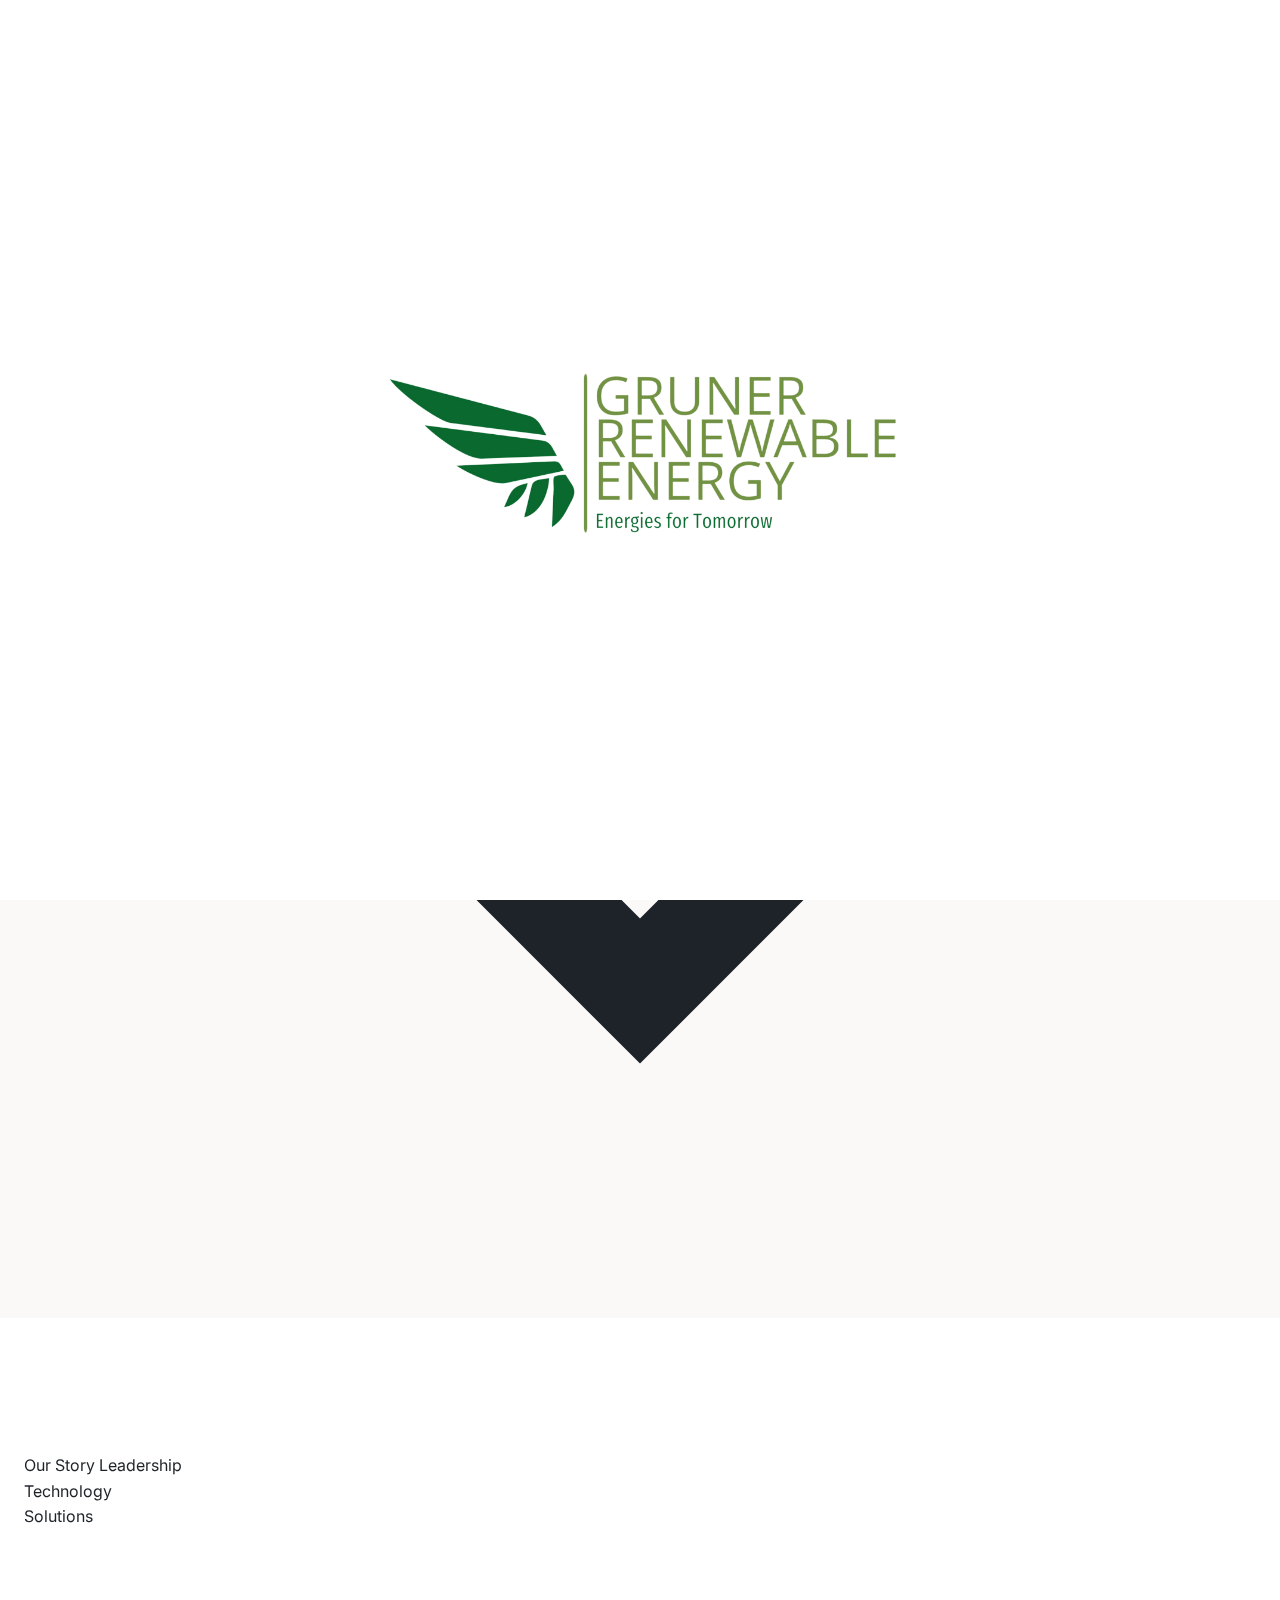
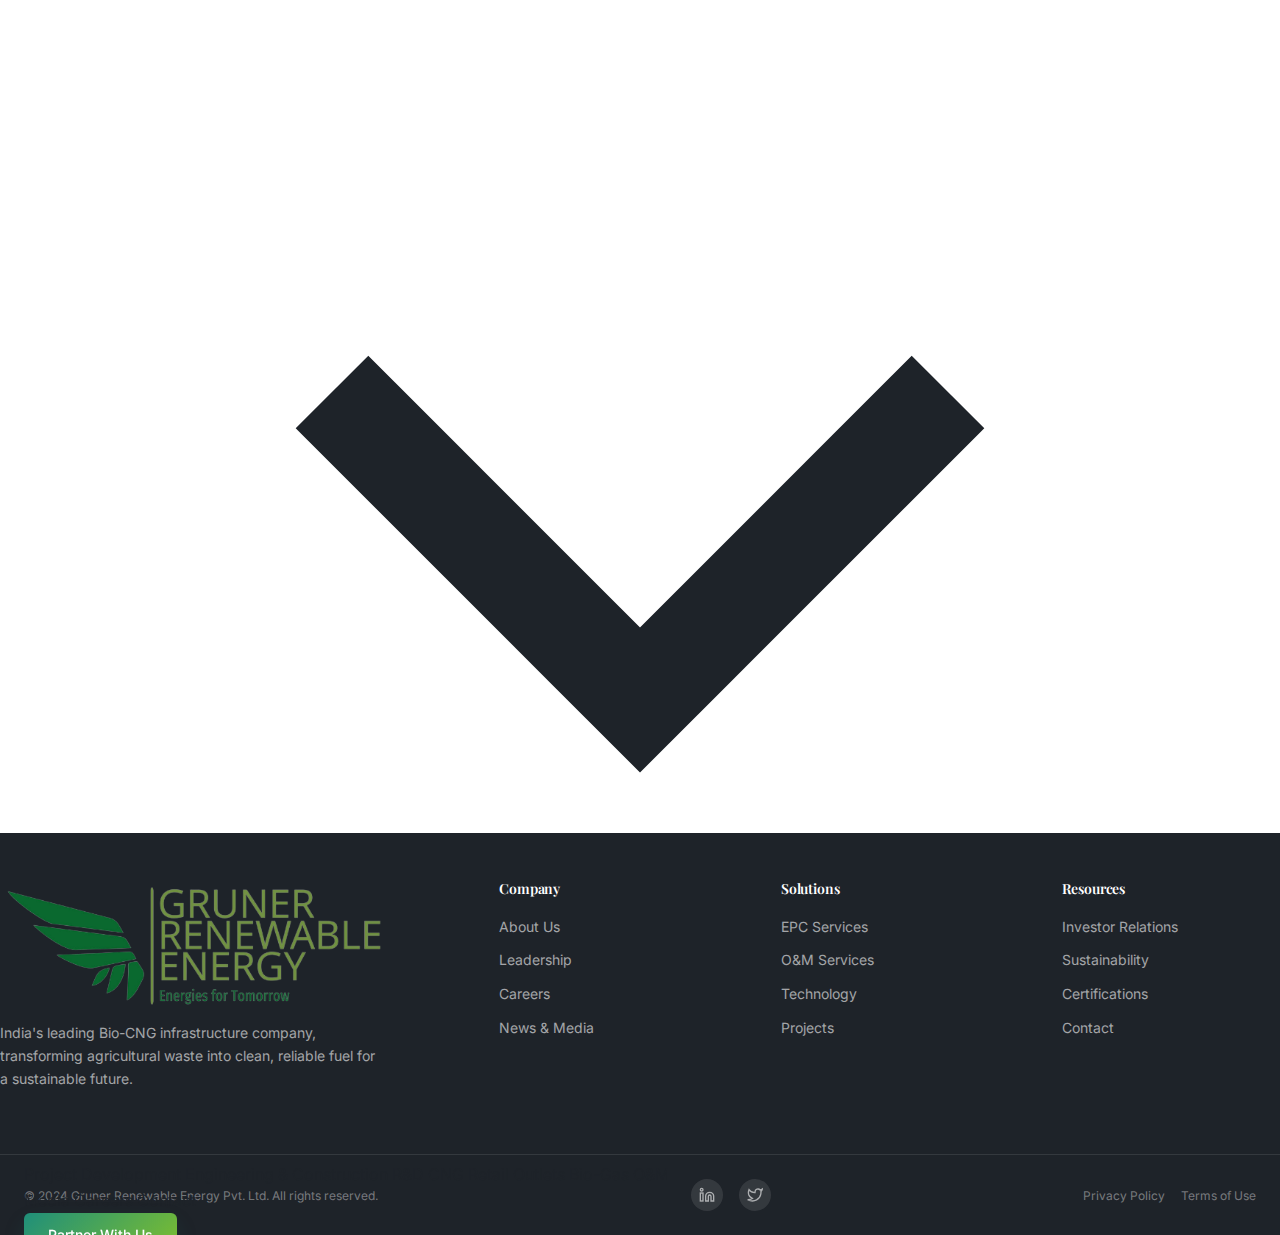
<file: static-html/careers.html>
<!DOCTYPE html>
<html lang="en">
<head>
  <meta charset="UTF-8">
  <meta name="viewport" content="width=device-width, initial-scale=1.0">
  <title>Careers - Gruner Renewable Energy</title>
  <meta name="description" content="Join Gruner Renewable Energy and be part of India's Bio-CNG revolution. Explore career opportunities in renewable energy.">
  
  <link rel="preconnect" href="https://fonts.googleapis.com">
  <link rel="preconnect" href="https://fonts.gstatic.com" crossorigin>
  <link href="https://fonts.googleapis.com/css2?family=Inter:wght@300;400;500;600;700&family=Playfair+Display:wght@400;500;600;700&display=swap" rel="stylesheet">
  <link rel="icon" type="image/png" href="assets/images/gruner-logo.png">
  
  <link rel="stylesheet" href="css/variables.css">
  <link rel="stylesheet" href="css/base.css">
  <link rel="stylesheet" href="css/layout.css">
  <link rel="stylesheet" href="css/components.css">
  <link rel="stylesheet" href="css/animations.css">
  <link rel="stylesheet" href="css/header.css">
  <link rel="stylesheet" href="css/footer.css">
  <link rel="stylesheet" href="css/pages/careers.css">
</head>
<body>
  <div class="page-loader" id="pageLoader">
    <div class="page-loader__content">
      <img src="assets/images/gruner-logo.png" alt="Gruner" class="page-loader__logo">
      <div class="page-loader__bar"><div class="page-loader__progress"></div></div>
    </div>
  </div>

  <header class="header" id="header">
    <div class="header__bg"></div>
    <div class="header__container container-wide">
      <a href="index.html" class="header__logo"><img src="assets/images/gruner-logo.png" alt="Gruner Renewable Energy"></a>
      <nav class="header__nav">
        <a href="index.html" class="header__link">Home</a>
        <div class="header__dropdown">
          <a href="about.html" class="header__link">About<svg class="header__dropdown-icon" viewBox="0 0 24 24" fill="none" stroke="currentColor" stroke-width="2"><polyline points="6 9 12 15 18 9"></polyline></svg></a>
          <div class="header__dropdown-menu">
            <a href="about.html" class="header__dropdown-link">Our Story</a>
            <a href="about.html#leadership" class="header__dropdown-link">Leadership</a>
          </div>
        </div>
        <a href="technology.html" class="header__link">Technology</a>
        <div class="header__dropdown">
          <a href="solutions.html" class="header__link">Solutions<svg class="header__dropdown-icon" viewBox="0 0 24 24" fill="none" stroke="currentColor" stroke-width="2"><polyline points="6 9 12 15 18 9"></polyline></svg></a>
          <div class="header__dropdown-menu header__dropdown-menu--wide">
            <a href="solutions/project-development.html" class="header__dropdown-link">Project Development</a>
            <a href="solutions/engineering-construction.html" class="header__dropdown-link">Engineering & Construction</a>
            <a href="solutions/rd.html" class="header__dropdown-link">R&D</a>
            <a href="solutions/cng-retail.html" class="header__dropdown-link">CNG Retail Outlets</a>
            <a href="solutions/bio-gas.html" class="header__dropdown-link">Bio-Gas</a>
            <a href="solutions/om.html" class="header__dropdown-link">O&M</a>
          </div>
        </div>
        <a href="media.html" class="header__link">Media</a>
        <a href="careers.html" class="header__link header__link--active">Careers</a>
        <a href="contact.html" class="header__link">Contact</a>
      </nav>
      <a href="contact.html" class="header__cta btn btn-primary">Partner With Us</a>
      <button class="header__mobile-toggle" id="mobileMenuToggle" aria-label="Toggle menu"><span class="header__hamburger"></span></button>
    </div>
    <div class="header__mobile-menu" id="mobileMenu">
      <nav class="header__mobile-nav">
        <a href="index.html" class="header__mobile-link">Home</a>
        <a href="about.html" class="header__mobile-link">About</a>
        <a href="technology.html" class="header__mobile-link">Technology</a>
        <a href="solutions.html" class="header__mobile-link">Solutions</a>
        <a href="media.html" class="header__mobile-link">Media</a>
        <a href="careers.html" class="header__mobile-link">Careers</a>
        <a href="contact.html" class="header__mobile-link">Contact</a>
        <a href="contact.html" class="btn btn-primary">Partner With Us</a>
      </nav>
    </div>
  </header>

  <main>
    <!-- Careers Hero -->
    <section class="careers-hero">
      <div class="container-wide careers-hero__container">
        <div class="careers-hero__content scroll-fade-up">
          <span class="careers-hero__badge">Join Our Team</span>
          <h1 class="careers-hero__title">Build the Future of <span>Clean Energy</span></h1>
          <p class="careers-hero__description">Join India's leading Bio-CNG infrastructure company and be part of the renewable energy revolution. We're looking for passionate individuals who want to make a real impact.</p>
          <div class="careers-hero__ctas">
            <a href="#openings" class="btn btn-primary">View Openings</a>
            <a href="about.html" class="btn btn-outline">About Gruner</a>
          </div>
        </div>
        <div class="careers-hero__image scroll-fade-up">
          <img src="assets/images/careers-hero.jpg" alt="Gruner Team">
          <div class="careers-hero__floating careers-hero__floating-card careers-hero__floating-card--top">
            <span class="careers-hero__floating-value">50+</span>
            <span class="careers-hero__floating-label">Team Members</span>
          </div>
          <div class="careers-hero__floating careers-hero__floating-card careers-hero__floating-card--bottom">
            <span class="careers-hero__floating-value">8+</span>
            <span class="careers-hero__floating-label">Locations</span>
          </div>
        </div>
      </div>
    </section>

    <!-- Culture Benefits -->
    <section class="culture-benefits section-padding">
      <div class="container-wide">
        <div class="culture-benefits__grid">
          <div class="culture-benefits__content scroll-fade-up">
            <h3>Why Work at <span>Gruner</span></h3>
            <p class="culture-benefits__text">At Gruner, we're not just building Bio-CNG plants — we're building a sustainable future. Join a team of innovators, engineers, and changemakers who are passionate about clean energy and making a positive impact on the environment and rural communities.</p>
          </div>
          <div class="culture-benefits__cards scroll-fade-up">
            <div class="benefit-card">
              <div class="benefit-card__icon"><svg viewBox="0 0 24 24" fill="none" stroke="currentColor" stroke-width="2"><polygon points="13 2 3 14 12 14 11 22 21 10 12 10 13 2"></polygon></svg></div>
              <h4 class="benefit-card__title">Innovation First</h4>
              <p class="benefit-card__text">Work with cutting-edge German technology and drive innovation in renewable energy.</p>
            </div>
            <div class="benefit-card">
              <div class="benefit-card__icon"><svg viewBox="0 0 24 24" fill="none" stroke="currentColor" stroke-width="2"><path d="M11 20A7 7 0 0 1 9.8 6.1C15.5 5 17 4.48 19 2c1 2 2 4.18 2 8 0 5.5-4.78 10-10 10Z"></path></svg></div>
              <h4 class="benefit-card__title">Real Impact</h4>
              <p class="benefit-card__text">Your work directly contributes to reducing carbon emissions and empowering farmers.</p>
            </div>
            <div class="benefit-card">
              <div class="benefit-card__icon"><svg viewBox="0 0 24 24" fill="none" stroke="currentColor" stroke-width="2"><polyline points="23 6 13.5 15.5 8.5 10.5 1 18"></polyline><polyline points="17 6 23 6 23 12"></polyline></svg></div>
              <h4 class="benefit-card__title">Fast Growth</h4>
              <p class="benefit-card__text">Join a rapidly scaling company with significant career advancement opportunities.</p>
            </div>
            <div class="benefit-card">
              <div class="benefit-card__icon"><svg viewBox="0 0 24 24" fill="none" stroke="currentColor" stroke-width="2"><path d="M17 21v-2a4 4 0 0 0-4-4H5a4 4 0 0 0-4 4v2"></path><circle cx="9" cy="7" r="4"></circle><path d="M23 21v-2a4 4 0 0 0-3-3.87"></path><path d="M16 3.13a4 4 0 0 1 0 7.75"></path></svg></div>
              <h4 class="benefit-card__title">Great Team</h4>
              <p class="benefit-card__text">Collaborate with experienced professionals in a supportive, inclusive environment.</p>
            </div>
          </div>
        </div>
      </div>
    </section>

    <!-- Job Openings -->
    <section class="job-openings section-padding" id="openings">
      <div class="container-wide">
        <div class="section-header section-header--center scroll-fade-up">
          <div class="divider-accent"></div>
          <h2>Open Positions</h2>
          <p>Find your next opportunity at Gruner</p>
        </div>
        
        <div class="job-openings__categories scroll-fade-up">
          <button class="job-category-pill active">All Roles</button>
          <button class="job-category-pill">Engineering</button>
          <button class="job-category-pill">Operations</button>
          <button class="job-category-pill">Business</button>
        </div>
        
        <div class="job-openings__grid" id="jobCards">
          <div class="job-card scroll-fade-up" data-category="engineering" style="--delay: 0.1s">
            <div class="job-card__header">
              <div class="job-card__info">
                <span class="job-card__category">Engineering</span>
                <h4 class="job-card__title">Senior Process Engineer</h4>
                <div class="job-card__meta">
                  <span class="job-card__meta-item"><svg viewBox="0 0 24 24" fill="none" stroke="currentColor" stroke-width="2"><path d="M21 10c0 7-9 13-9 13s-9-6-9-13a9 9 0 0 1 18 0z"></path><circle cx="12" cy="10" r="3"></circle></svg>Noida, UP</span>
                  <span class="job-card__meta-item"><svg viewBox="0 0 24 24" fill="none" stroke="currentColor" stroke-width="2"><circle cx="12" cy="12" r="10"></circle><polyline points="12 6 12 12 16 14"></polyline></svg>Full-time</span>
                </div>
              </div>
              <svg class="job-card__chevron" viewBox="0 0 24 24" fill="none" stroke="currentColor" stroke-width="2"><polyline points="6 9 12 15 18 9"></polyline></svg>
            </div>
            <div class="job-card__content">
              <p class="job-card__description">Lead the design and optimization of biogas production processes. 5+ years experience in process engineering required.</p>
              <div class="job-card__requirements">
                <span class="job-card__requirements-title">Requirements:</span>
                <div class="job-card__requirements-list">
                  <span class="job-card__requirement">B.Tech Chemical/Biotech</span>
                  <span class="job-card__requirement">5+ years experience</span>
                  <span class="job-card__requirement">Biogas knowledge</span>
                </div>
              </div>
              <a href="mailto:careers@grunerrenewable.com?subject=Application: Senior Process Engineer" class="btn btn-primary">Apply Now</a>
            </div>
          </div>
          
          <div class="job-card scroll-fade-up" data-category="operations" style="--delay: 0.15s">
            <div class="job-card__header">
              <div class="job-card__info">
                <span class="job-card__category">Operations</span>
                <h4 class="job-card__title">Plant Manager</h4>
                <div class="job-card__meta">
                  <span class="job-card__meta-item"><svg viewBox="0 0 24 24" fill="none" stroke="currentColor" stroke-width="2"><path d="M21 10c0 7-9 13-9 13s-9-6-9-13a9 9 0 0 1 18 0z"></path><circle cx="12" cy="10" r="3"></circle></svg>Gujarat</span>
                  <span class="job-card__meta-item"><svg viewBox="0 0 24 24" fill="none" stroke="currentColor" stroke-width="2"><circle cx="12" cy="12" r="10"></circle><polyline points="12 6 12 12 16 14"></polyline></svg>Full-time</span>
                </div>
              </div>
              <svg class="job-card__chevron" viewBox="0 0 24 24" fill="none" stroke="currentColor" stroke-width="2"><polyline points="6 9 12 15 18 9"></polyline></svg>
            </div>
            <div class="job-card__content">
              <p class="job-card__description">Oversee day-to-day operations of our Bio-CNG plant, ensuring safety, quality, and production targets are met.</p>
              <div class="job-card__requirements">
                <span class="job-card__requirements-title">Requirements:</span>
                <div class="job-card__requirements-list">
                  <span class="job-card__requirement">8+ years operations</span>
                  <span class="job-card__requirement">Team leadership</span>
                  <span class="job-card__requirement">Process industry</span>
                </div>
              </div>
              <a href="mailto:careers@grunerrenewable.com?subject=Application: Plant Manager" class="btn btn-primary">Apply Now</a>
            </div>
          </div>
          
          <div class="job-card scroll-fade-up" data-category="business" style="--delay: 0.2s">
            <div class="job-card__header">
              <div class="job-card__info">
                <span class="job-card__category">Business</span>
                <h4 class="job-card__title">Business Development Manager</h4>
                <div class="job-card__meta">
                  <span class="job-card__meta-item"><svg viewBox="0 0 24 24" fill="none" stroke="currentColor" stroke-width="2"><path d="M21 10c0 7-9 13-9 13s-9-6-9-13a9 9 0 0 1 18 0z"></path><circle cx="12" cy="10" r="3"></circle></svg>Delhi NCR</span>
                  <span class="job-card__meta-item"><svg viewBox="0 0 24 24" fill="none" stroke="currentColor" stroke-width="2"><circle cx="12" cy="12" r="10"></circle><polyline points="12 6 12 12 16 14"></polyline></svg>Full-time</span>
                </div>
              </div>
              <svg class="job-card__chevron" viewBox="0 0 24 24" fill="none" stroke="currentColor" stroke-width="2"><polyline points="6 9 12 15 18 9"></polyline></svg>
            </div>
            <div class="job-card__content">
              <p class="job-card__description">Drive partnership development with OMCs, investors, and strategic partners to expand our Bio-CNG footprint.</p>
              <div class="job-card__requirements">
                <span class="job-card__requirements-title">Requirements:</span>
                <div class="job-card__requirements-list">
                  <span class="job-card__requirement">MBA preferred</span>
                  <span class="job-card__requirement">5+ years BD</span>
                  <span class="job-card__requirement">Energy sector</span>
                </div>
              </div>
              <a href="mailto:careers@grunerrenewable.com?subject=Application: Business Development Manager" class="btn btn-primary">Apply Now</a>
            </div>
          </div>
          
          <div class="job-card scroll-fade-up" data-category="engineering" style="--delay: 0.25s">
            <div class="job-card__header">
              <div class="job-card__info">
                <span class="job-card__category">Engineering</span>
                <h4 class="job-card__title">Project Engineer</h4>
                <div class="job-card__meta">
                  <span class="job-card__meta-item"><svg viewBox="0 0 24 24" fill="none" stroke="currentColor" stroke-width="2"><path d="M21 10c0 7-9 13-9 13s-9-6-9-13a9 9 0 0 1 18 0z"></path><circle cx="12" cy="10" r="3"></circle></svg>Multiple Locations</span>
                  <span class="job-card__meta-item"><svg viewBox="0 0 24 24" fill="none" stroke="currentColor" stroke-width="2"><circle cx="12" cy="12" r="10"></circle><polyline points="12 6 12 12 16 14"></polyline></svg>Full-time</span>
                </div>
              </div>
              <svg class="job-card__chevron" viewBox="0 0 24 24" fill="none" stroke="currentColor" stroke-width="2"><polyline points="6 9 12 15 18 9"></polyline></svg>
            </div>
            <div class="job-card__content">
              <p class="job-card__description">Support project execution from planning to commissioning. Coordinate with contractors and ensure timely delivery.</p>
              <div class="job-card__requirements">
                <span class="job-card__requirements-title">Requirements:</span>
                <div class="job-card__requirements-list">
                  <span class="job-card__requirement">B.Tech Mechanical/Civil</span>
                  <span class="job-card__requirement">2+ years experience</span>
                  <span class="job-card__requirement">Project management</span>
                </div>
              </div>
              <a href="mailto:careers@grunerrenewable.com?subject=Application: Project Engineer" class="btn btn-primary">Apply Now</a>
            </div>
          </div>
        </div>
      </div>
    </section>

    <!-- General Application -->
    <section class="general-application section-padding">
      <div class="container-wide">
        <div class="general-application__card scroll-fade-up">
          <div class="general-application__icon">
            <svg viewBox="0 0 24 24" fill="none" stroke="currentColor" stroke-width="2"><path d="M4 4h16c1.1 0 2 .9 2 2v12c0 1.1-.9 2-2 2H4c-1.1 0-2-.9-2-2V6c0-1.1.9-2 2-2z"></path><polyline points="22,6 12,13 2,6"></polyline></svg>
          </div>
          <h3 class="general-application__title">Don't See Your Role?</h3>
          <p class="general-application__text">We're always looking for talented individuals to join our team. Send us your resume and we'll keep you in mind for future opportunities.</p>
          <a href="mailto:careers@grunerrenewable.com" class="general-application__email">
            <svg viewBox="0 0 24 24" fill="none" stroke="currentColor" stroke-width="2"><path d="M4 4h16c1.1 0 2 .9 2 2v12c0 1.1-.9 2-2 2H4c-1.1 0-2-.9-2-2V6c0-1.1.9-2 2-2z"></path><polyline points="22,6 12,13 2,6"></polyline></svg>
            careers@grunerrenewable.com
          </a>
        </div>
      </div>
    </section>
  </main>

  <footer class="footer">
    <div class="footer__main container-wide">
      <div class="footer__brand">
        <a href="index.html" class="footer__logo"><img src="assets/images/gruner-logo.png" alt="Gruner Renewable Energy"></a>
        <p class="footer__description">India's leading Bio-CNG infrastructure company, transforming agricultural waste into clean, reliable fuel for a sustainable future.</p>
      </div>
      <div class="footer__links">
        <div class="footer__column">
          <h4 class="footer__heading">Company</h4>
          <ul class="footer__list">
            <li><a href="about.html">About Us</a></li>
            <li><a href="about.html#leadership">Leadership</a></li>
            <li><a href="careers.html">Careers</a></li>
            <li><a href="media.html">News & Media</a></li>
          </ul>
        </div>
        <div class="footer__column">
          <h4 class="footer__heading">Solutions</h4>
          <ul class="footer__list">
            <li><a href="solutions.html">EPC Services</a></li>
            <li><a href="solutions/om.html">O&M Services</a></li>
            <li><a href="technology.html">Technology</a></li>
            <li><a href="index.html#projects">Projects</a></li>
          </ul>
        </div>
        <div class="footer__column">
          <h4 class="footer__heading">Resources</h4>
          <ul class="footer__list">
            <li><a href="about.html">Investor Relations</a></li>
            <li><a href="#">Sustainability</a></li>
            <li><a href="index.html#awards">Certifications</a></li>
            <li><a href="contact.html">Contact</a></li>
          </ul>
        </div>
      </div>
    </div>
    <div class="footer__bottom">
      <div class="container-wide footer__bottom-inner">
        <p class="footer__copyright">© 2024 Gruner Renewable Energy Pvt. Ltd. All rights reserved.</p>
        <div class="footer__social">
          <a href="#" class="footer__social-link" aria-label="LinkedIn"><svg viewBox="0 0 24 24" fill="none" stroke="currentColor" stroke-width="2"><path d="M16 8a6 6 0 0 1 6 6v7h-4v-7a2 2 0 0 0-2-2 2 2 0 0 0-2 2v7h-4v-7a6 6 0 0 1 6-6z"></path><rect x="2" y="9" width="4" height="12"></rect><circle cx="4" cy="4" r="2"></circle></svg></a>
          <a href="#" class="footer__social-link" aria-label="Twitter"><svg viewBox="0 0 24 24" fill="none" stroke="currentColor" stroke-width="2"><path d="M23 3a10.9 10.9 0 0 1-3.14 1.53 4.48 4.48 0 0 0-7.86 3v1A10.66 10.66 0 0 1 3 4s-4 9 5 13a11.64 11.64 0 0 1-7 2c9 5 20 0 20-11.5a4.5 4.5 0 0 0-.08-.83A7.72 7.72 0 0 0 23 3z"></path></svg></a>
        </div>
        <div class="footer__legal">
          <a href="#">Privacy Policy</a>
          <a href="#">Terms of Use</a>
        </div>
      </div>
    </div>
  </footer>

  <script src="js/utils.js"></script>
  <script src="js/page-loader.js"></script>
  <script src="js/header.js"></script>
  <script src="js/animations.js"></script>
  <script src="js/accordion.js"></script>
  <script>
    // Job card accordion
    document.querySelectorAll('.job-card__header').forEach(header => {
      header.addEventListener('click', () => {
        const card = header.closest('.job-card');
        card.classList.toggle('active');
      });
    });
    
    // Category filter
    document.querySelectorAll('.job-category-pill').forEach(pill => {
      pill.addEventListener('click', () => {
        document.querySelectorAll('.job-category-pill').forEach(p => p.classList.remove('active'));
        pill.classList.add('active');
      });
    });
  </script>
</body>
</html>
</file>
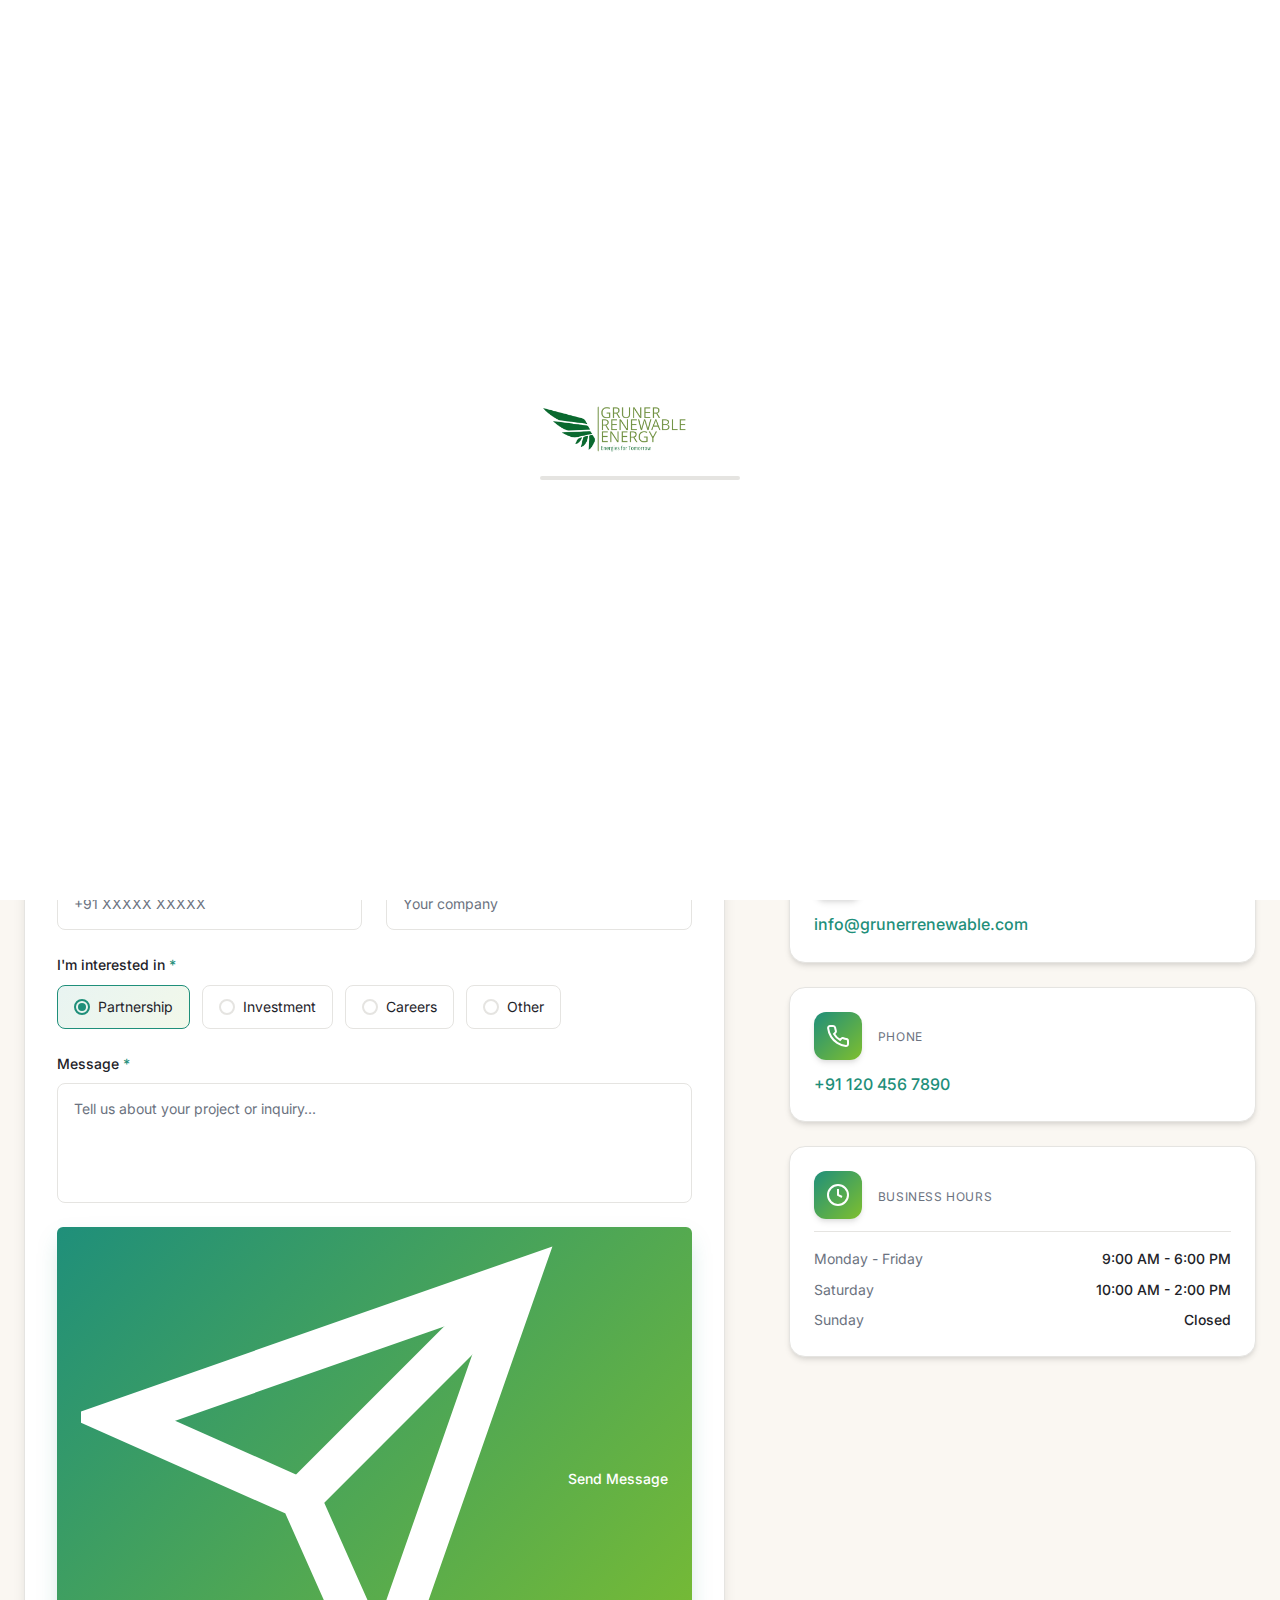
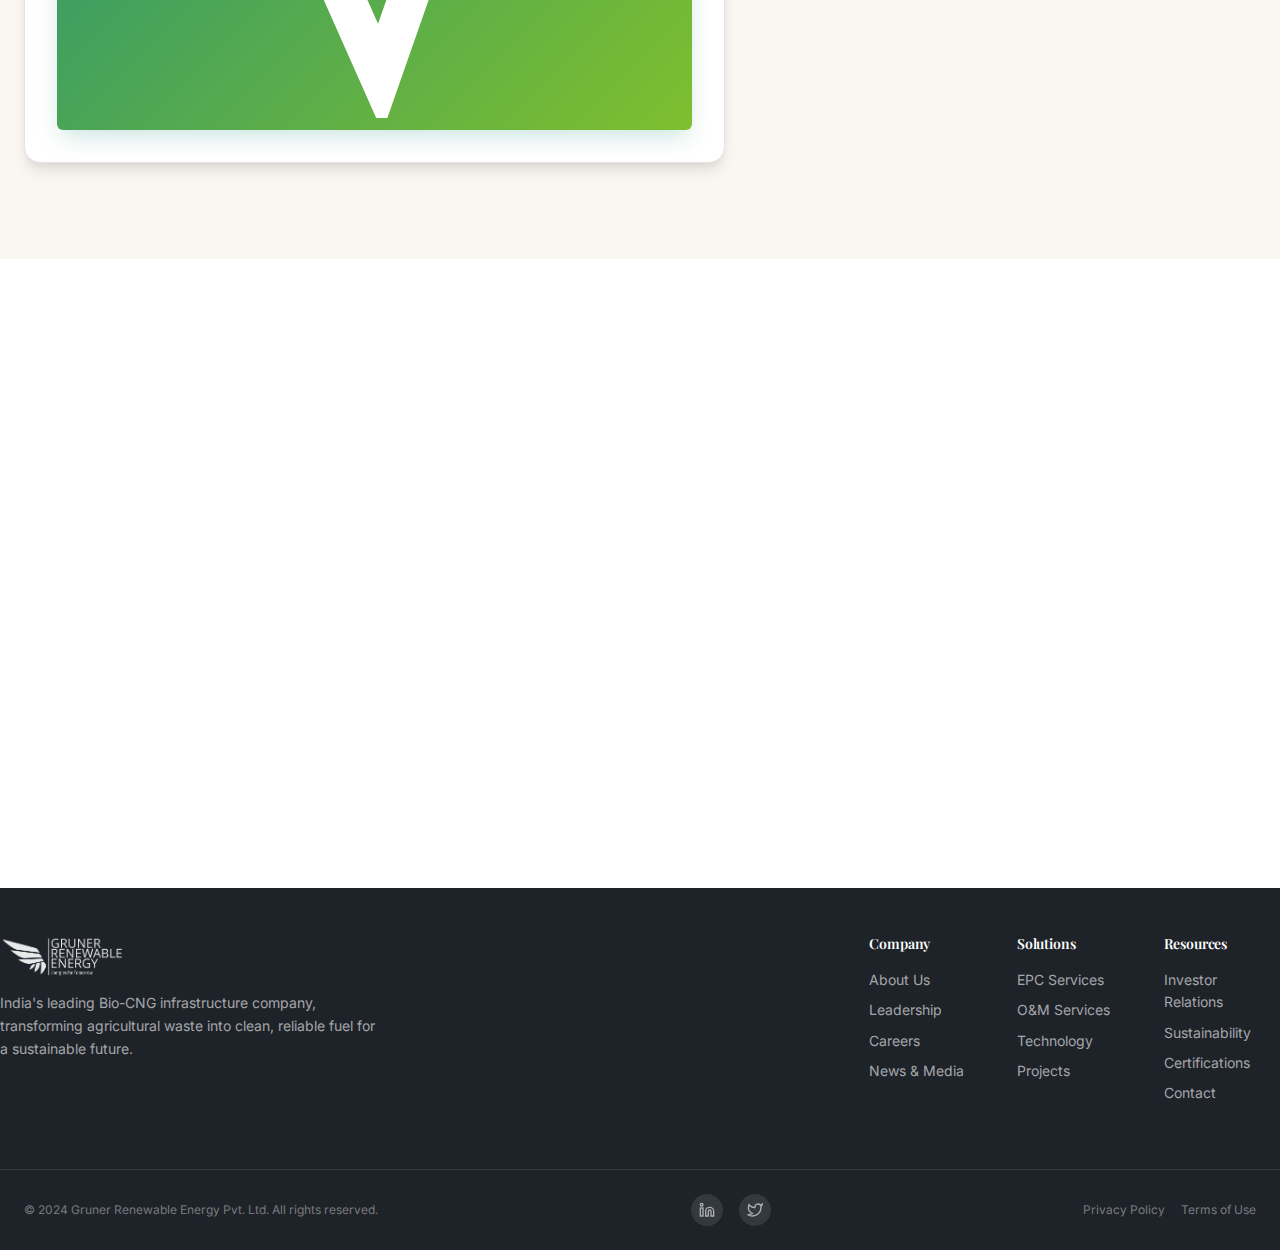
<file: static-html/contact.html>
<!DOCTYPE html>
<html lang="en">
<head>
  <meta charset="UTF-8">
  <meta name="viewport" content="width=device-width, initial-scale=1.0">
  <title>Contact Us - Gruner Renewable Energy</title>
  <meta name="description" content="Get in touch with Gruner Renewable Energy for Bio-CNG partnerships, project inquiries, and business collaborations.">
  
  <link rel="preconnect" href="https://fonts.googleapis.com">
  <link rel="preconnect" href="https://fonts.gstatic.com" crossorigin>
  <link href="https://fonts.googleapis.com/css2?family=Inter:wght@300;400;500;600;700&family=Playfair+Display:wght@400;500;600;700&display=swap" rel="stylesheet">
  <link rel="icon" type="image/png" href="assets/images/gruner-logo.png">
  
  <link rel="stylesheet" href="css/variables.css">
  <link rel="stylesheet" href="css/base.css">
  <link rel="stylesheet" href="css/layout.css">
  <link rel="stylesheet" href="css/components.css">
  <link rel="stylesheet" href="css/animations.css">
  <link rel="stylesheet" href="css/header.css">
  <link rel="stylesheet" href="css/footer.css">
  <link rel="stylesheet" href="css/bem-compat.css">
  <link rel="stylesheet" href="css/pages/contact.css">
</head>
<body>
  <div class="page-loader" id="pageLoader">
    <div class="page-loader__content">
      <img src="assets/images/gruner-logo.png" alt="Gruner" class="page-loader__logo">
      <div class="page-loader__bar"><div class="page-loader__progress"></div></div>
    </div>
  </div>

  <header class="header" id="header">
    <div class="header__bg"></div>
    <div class="header__container container-wide">
      <a href="index.html" class="header__logo"><img src="assets/images/gruner-logo.png" alt="Gruner Renewable Energy"></a>
      <nav class="header__nav">
        <a href="index.html" class="header__link">Home</a>
        <div class="header__dropdown">
          <a href="about.html" class="header__link">About<svg class="header__dropdown-icon" viewBox="0 0 24 24" fill="none" stroke="currentColor" stroke-width="2"><polyline points="6 9 12 15 18 9"></polyline></svg></a>
          <div class="header__dropdown-menu">
            <a href="about.html" class="header__dropdown-link">Our Story</a>
            <a href="about.html#leadership" class="header__dropdown-link">Leadership</a>
          </div>
        </div>
        <a href="technology.html" class="header__link">Technology</a>
        <div class="header__dropdown">
          <a href="solutions.html" class="header__link">Solutions<svg class="header__dropdown-icon" viewBox="0 0 24 24" fill="none" stroke="currentColor" stroke-width="2"><polyline points="6 9 12 15 18 9"></polyline></svg></a>
          <div class="header__dropdown-menu header__dropdown-menu--wide">
            <a href="solutions/project-development.html" class="header__dropdown-link">Project Development</a>
            <a href="solutions/engineering-construction.html" class="header__dropdown-link">Engineering & Construction</a>
            <a href="solutions/rd.html" class="header__dropdown-link">R&D</a>
            <a href="solutions/cng-retail.html" class="header__dropdown-link">CNG Retail Outlets</a>
            <a href="solutions/bio-gas.html" class="header__dropdown-link">Bio-Gas</a>
            <a href="solutions/om.html" class="header__dropdown-link">O&M</a>
          </div>
        </div>
        <a href="media.html" class="header__link">Media</a>
        <a href="careers.html" class="header__link">Careers</a>
        <a href="contact.html" class="header__link header__link--active">Contact</a>
      </nav>
      <a href="contact.html" class="header__cta btn btn-primary">Partner With Us</a>
      <button class="header__mobile-toggle" id="mobileMenuToggle" aria-label="Toggle menu"><span class="header__hamburger"></span></button>
    </div>
    <div class="header__mobile-menu" id="mobileMenu">
      <nav class="header__mobile-nav">
        <a href="index.html" class="header__mobile-link">Home</a>
        <a href="about.html" class="header__mobile-link">About</a>
        <a href="technology.html" class="header__mobile-link">Technology</a>
        <a href="solutions.html" class="header__mobile-link">Solutions</a>
        <a href="media.html" class="header__mobile-link">Media</a>
        <a href="careers.html" class="header__mobile-link">Careers</a>
        <a href="contact.html" class="header__mobile-link">Contact</a>
        <a href="contact.html" class="btn btn-primary">Partner With Us</a>
      </nav>
    </div>
  </header>

  <main>
    <!-- Contact Hero -->
    <section class="contact-hero">
      <div class="container-wide contact-hero__container">
        <div class="contact-hero__content scroll-fade-up">
          <div class="contact-hero__breadcrumb">
            <a href="index.html">Home</a>
            <span>/</span>
            <span>Contact</span>
          </div>
          <h1 class="contact-hero__title">Let's Start a Conversation</h1>
          <p class="contact-hero__description">Whether you're interested in partnering with us, have questions about our Bio-CNG solutions, or want to explore investment opportunities — we'd love to hear from you.</p>
        </div>
        <div class="contact-hero__image scroll-fade-up">
          <img src="assets/images/contact-hero.jpg" alt="Gruner Office">
        </div>
      </div>
    </section>

    <!-- Contact Form Section -->
    <section class="contact-form-section">
      <div class="container-wide">
        <div class="contact-form-section__grid">
          <div class="contact-form scroll-fade-up" id="contactFormContainer">
            <h2 class="contact-form__title">Send Us a Message</h2>
            <p class="contact-form__subtitle">Fill out the form below and we'll get back to you within 24 hours.</p>
            
            <form class="contact-form__grid" id="contactForm" data-contact-form>
              <div class="contact-form__group">
                <label for="name" class="contact-form__label">Full Name <span>*</span></label>
                <input type="text" id="name" name="name" class="contact-form__input" placeholder="Your name" data-validate="required">
              </div>
              
              <div class="contact-form__group">
                <label for="email" class="contact-form__label">Email <span>*</span></label>
                <input type="email" id="email" name="email" class="contact-form__input" placeholder="your@email.com" data-validate="required email">
              </div>
              
              <div class="contact-form__group">
                <label for="phone" class="contact-form__label">Phone</label>
                <input type="tel" id="phone" name="phone" class="contact-form__input" placeholder="+91 XXXXX XXXXX">
              </div>
              
              <div class="contact-form__group">
                <label for="company" class="contact-form__label">Company</label>
                <input type="text" id="company" name="company" class="contact-form__input" placeholder="Your company">
              </div>
              
              <div class="contact-form__group contact-form__group--full">
                <label class="contact-form__label">I'm interested in <span>*</span></label>
                <div class="contact-form__radio-group">
                  <label class="contact-form__radio-label active">
                    <input type="radio" name="interest" value="partnership" class="contact-form__radio-input" checked>
                    <span class="contact-form__radio-custom"></span>
                    Partnership
                  </label>
                  <label class="contact-form__radio-label">
                    <input type="radio" name="interest" value="investment" class="contact-form__radio-input">
                    <span class="contact-form__radio-custom"></span>
                    Investment
                  </label>
                  <label class="contact-form__radio-label">
                    <input type="radio" name="interest" value="careers" class="contact-form__radio-input">
                    <span class="contact-form__radio-custom"></span>
                    Careers
                  </label>
                  <label class="contact-form__radio-label">
                    <input type="radio" name="interest" value="other" class="contact-form__radio-input">
                    <span class="contact-form__radio-custom"></span>
                    Other
                  </label>
                </div>
              </div>
              
              <div class="contact-form__group contact-form__group--full">
                <label for="message" class="contact-form__label">Message <span>*</span></label>
                <textarea id="message" name="message" class="contact-form__textarea" placeholder="Tell us about your project or inquiry..." data-validate="required"></textarea>
              </div>
              
              <div class="contact-form__group contact-form__group--full">
                <button type="submit" class="btn btn-primary">
                  <svg viewBox="0 0 24 24" fill="none" stroke="currentColor" stroke-width="2"><line x1="22" y1="2" x2="11" y2="13"></line><polygon points="22 2 15 22 11 13 2 9 22 2"></polygon></svg>
                  Send Message
                </button>
              </div>
            </form>
          </div>
          
          <div class="contact-info scroll-fade-up">
            <div class="contact-info__card">
              <div class="contact-info__card-header">
                <div class="contact-info__icon">
                  <svg viewBox="0 0 24 24" fill="none" stroke="currentColor" stroke-width="2"><path d="M21 10c0 7-9 13-9 13s-9-6-9-13a9 9 0 0 1 18 0z"></path><circle cx="12" cy="10" r="3"></circle></svg>
                </div>
                <div>
                  <span class="contact-info__label">Office Address</span>
                </div>
              </div>
              <p class="contact-info__value">22nd Floor, Windsor Grand<br>Plot 1C, Sector 126<br>Noida, UP 201303, India</p>
            </div>
            
            <div class="contact-info__card">
              <div class="contact-info__card-header">
                <div class="contact-info__icon">
                  <svg viewBox="0 0 24 24" fill="none" stroke="currentColor" stroke-width="2"><path d="M4 4h16c1.1 0 2 .9 2 2v12c0 1.1-.9 2-2 2H4c-1.1 0-2-.9-2-2V6c0-1.1.9-2 2-2z"></path><polyline points="22,6 12,13 2,6"></polyline></svg>
                </div>
                <div>
                  <span class="contact-info__label">Email</span>
                </div>
              </div>
              <p class="contact-info__value"><a href="mailto:info@grunerrenewable.com">info@grunerrenewable.com</a></p>
            </div>
            
            <div class="contact-info__card">
              <div class="contact-info__card-header">
                <div class="contact-info__icon">
                  <svg viewBox="0 0 24 24" fill="none" stroke="currentColor" stroke-width="2"><path d="M22 16.92v3a2 2 0 0 1-2.18 2 19.79 19.79 0 0 1-8.63-3.07 19.5 19.5 0 0 1-6-6 19.79 19.79 0 0 1-3.07-8.67A2 2 0 0 1 4.11 2h3a2 2 0 0 1 2 1.72 12.84 12.84 0 0 0 .7 2.81 2 2 0 0 1-.45 2.11L8.09 9.91a16 16 0 0 0 6 6l1.27-1.27a2 2 0 0 1 2.11-.45 12.84 12.84 0 0 0 2.81.7A2 2 0 0 1 22 16.92z"></path></svg>
                </div>
                <div>
                  <span class="contact-info__label">Phone</span>
                </div>
              </div>
              <p class="contact-info__value"><a href="tel:+911204567890">+91 120 456 7890</a></p>
            </div>
            
            <div class="contact-info__card">
              <div class="contact-info__card-header">
                <div class="contact-info__icon">
                  <svg viewBox="0 0 24 24" fill="none" stroke="currentColor" stroke-width="2"><circle cx="12" cy="12" r="10"></circle><polyline points="12 6 12 12 16 14"></polyline></svg>
                </div>
                <div>
                  <span class="contact-info__label">Business Hours</span>
                </div>
              </div>
              <div class="contact-info__hours">
                <div class="contact-info__hours-list">
                  <div class="contact-info__hours-item">
                    <span class="contact-info__hours-day">Monday - Friday</span>
                    <span class="contact-info__hours-time">9:00 AM - 6:00 PM</span>
                  </div>
                  <div class="contact-info__hours-item">
                    <span class="contact-info__hours-day">Saturday</span>
                    <span class="contact-info__hours-time">10:00 AM - 2:00 PM</span>
                  </div>
                  <div class="contact-info__hours-item">
                    <span class="contact-info__hours-day">Sunday</span>
                    <span class="contact-info__hours-time">Closed</span>
                  </div>
                </div>
              </div>
            </div>
          </div>
        </div>
      </div>
    </section>

    <!-- Google Map -->
    <section class="contact-map">
      <div class="container-wide contact-map__container">
        <div class="contact-map__header scroll-fade-up">
          <h3 class="contact-map__title">Visit Our Office</h3>
          <p class="contact-map__address">22nd Floor, Windsor Grand, Plot 1C, Sector 126, Noida, UP 201303</p>
        </div>
        <div class="contact-map__frame scroll-fade-up">
          <iframe src="https://www.google.com/maps/embed?pb=!1m18!1m12!1m3!1d3504.0!2d77.3956!3d28.5448!2m3!1f0!2f0!3f0!3m2!1i1024!2i768!4f13.1!3m3!1m2!1s0x0%3A0x0!2zMjjCsDMyJzQxLjMiTiA3N8KwMjMnNDQuMiJF!5e0!3m2!1sen!2sin!4v1234567890" allowfullscreen="" loading="lazy" referrerpolicy="no-referrer-when-downgrade"></iframe>
        </div>
      </div>
    </section>
  </main>

  <footer class="footer">
    <div class="footer__main container-wide">
      <div class="footer__brand">
        <a href="index.html" class="footer__logo"><img src="assets/images/gruner-logo.png" alt="Gruner Renewable Energy"></a>
        <p class="footer__description">India's leading Bio-CNG infrastructure company, transforming agricultural waste into clean, reliable fuel for a sustainable future.</p>
      </div>
      <div class="footer__links">
        <div class="footer__column">
          <h4 class="footer__heading">Company</h4>
          <ul class="footer__list">
            <li><a href="about.html">About Us</a></li>
            <li><a href="about.html#leadership">Leadership</a></li>
            <li><a href="careers.html">Careers</a></li>
            <li><a href="media.html">News & Media</a></li>
          </ul>
        </div>
        <div class="footer__column">
          <h4 class="footer__heading">Solutions</h4>
          <ul class="footer__list">
            <li><a href="solutions.html">EPC Services</a></li>
            <li><a href="solutions/om.html">O&M Services</a></li>
            <li><a href="technology.html">Technology</a></li>
            <li><a href="index.html#projects">Projects</a></li>
          </ul>
        </div>
        <div class="footer__column">
          <h4 class="footer__heading">Resources</h4>
          <ul class="footer__list">
            <li><a href="about.html">Investor Relations</a></li>
            <li><a href="#">Sustainability</a></li>
            <li><a href="index.html#awards">Certifications</a></li>
            <li><a href="contact.html">Contact</a></li>
          </ul>
        </div>
      </div>
    </div>
    <div class="footer__bottom">
      <div class="container-wide footer__bottom-inner">
        <p class="footer__copyright">© 2024 Gruner Renewable Energy Pvt. Ltd. All rights reserved.</p>
        <div class="footer__social">
          <a href="#" class="footer__social-link" aria-label="LinkedIn"><svg viewBox="0 0 24 24" fill="none" stroke="currentColor" stroke-width="2"><path d="M16 8a6 6 0 0 1 6 6v7h-4v-7a2 2 0 0 0-2-2 2 2 0 0 0-2 2v7h-4v-7a6 6 0 0 1 6-6z"></path><rect x="2" y="9" width="4" height="12"></rect><circle cx="4" cy="4" r="2"></circle></svg></a>
          <a href="#" class="footer__social-link" aria-label="Twitter"><svg viewBox="0 0 24 24" fill="none" stroke="currentColor" stroke-width="2"><path d="M23 3a10.9 10.9 0 0 1-3.14 1.53 4.48 4.48 0 0 0-7.86 3v1A10.66 10.66 0 0 1 3 4s-4 9 5 13a11.64 11.64 0 0 1-7 2c9 5 20 0 20-11.5a4.5 4.5 0 0 0-.08-.83A7.72 7.72 0 0 0 23 3z"></path></svg></a>
        </div>
        <div class="footer__legal">
          <a href="#">Privacy Policy</a>
          <a href="#">Terms of Use</a>
        </div>
      </div>
    </div>
  </footer>

  <script src="js/utils.js"></script>
  <script src="js/page-loader.js"></script>
  <script src="js/header.js"></script>
  <script src="js/animations.js"></script>
  <script src="js/form.js"></script>
  <script>
    // Radio button interactivity
    document.querySelectorAll('.contact-form__radio-label').forEach(label => {
      label.addEventListener('click', () => {
        document.querySelectorAll('.contact-form__radio-label').forEach(l => l.classList.remove('active'));
        label.classList.add('active');
      });
    });
  </script>
</body>
</html>
</file>
<file: static-html/css/variables.css>
/* ============================================
   GRUNER RENEWABLE - CSS DESIGN TOKENS
   Enterprise-grade, infrastructure-focused design system
   ============================================ */

:root {
  /* Typography */
  --font-heading: 'Playfair Display', Georgia, serif;
  --font-body: 'Inter', system-ui, sans-serif;

  /* Base neutrals */
  --background: #ffffff;
  --foreground: #1e2329;
  --foreground-rgb: 30, 35, 41;

  /* Surface colors */
  --card: #faf9f7;
  --card-foreground: #1e2329;
  --off-white: #faf9f7;
  --light-grey: #f7f6f4;

  /* Primary - Teal Green */
  --primary: #1f8f7a;
  --primary-hsl: 168, 65%, 34%;
  --primary-foreground: #ffffff;

  /* Accent - Lime Green */
  --accent: #7fbf2e;
  --accent-hsl: 85, 62%, 46%;
  --accent-foreground: #ffffff;

  /* Secondary - Warm Grey */
  --secondary: #f5f4f2;
  --secondary-foreground: #2c3038;

  /* Muted */
  --muted: #edece9;
  --muted-foreground: #6b7280;

  /* Borders */
  --border: #e5e4e1;
  --border-light: rgba(0, 0, 0, 0.05);

  /* Destructive */
  --destructive: #ef4444;
  --destructive-foreground: #ffffff;

  /* Radius */
  --radius: 0.375rem;
  --radius-lg: 0.5rem;
  --radius-xl: 0.75rem;
  --radius-2xl: 1rem;

  /* Shadows */
  --shadow-sm: 0 1px 2px 0 rgba(0, 0, 0, 0.05);
  --shadow: 0 4px 6px -1px rgba(0, 0, 0, 0.1), 0 2px 4px -2px rgba(0, 0, 0, 0.1);
  --shadow-md: 0 4px 6px -1px rgba(0, 0, 0, 0.1), 0 2px 4px -1px rgba(0, 0, 0, 0.06);
  --shadow-lg: 0 10px 15px -3px rgba(0, 0, 0, 0.1), 0 4px 6px -2px rgba(0, 0, 0, 0.05);
  --shadow-xl: 0 20px 25px -5px rgba(0, 0, 0, 0.1), 0 8px 10px -6px rgba(0, 0, 0, 0.1);
  --shadow-2xl: 0 25px 50px -12px rgba(0, 0, 0, 0.25);
  --shadow-primary: 0 10px 25px -5px rgba(31, 143, 122, 0.25);
  --shadow-primary-lg: 0 15px 35px -5px rgba(31, 143, 122, 0.3);

  /* Gradients */
  --gradient-primary: linear-gradient(135deg, #1f8f7a 0%, #7fbf2e 100%);
  --gradient-primary-reverse: linear-gradient(135deg, #7fbf2e 0%, #1f8f7a 100%);
  --gradient-radial: radial-gradient(circle, #1f8f7a 0%, #7fbf2e 100%);
  --gradient-dark-teal: linear-gradient(135deg, #1a1f24 0%, #1a2f2a 50%, #181c20 100%);
  --gradient-light: linear-gradient(135deg, #faf8f5 0%, #f5f3ef 50%, #f0ece6 100%);

  /* Spacing */
  --space-xs: 0.25rem;
  --space-sm: 0.5rem;
  --space-md: 1rem;
  --space-lg: 1.5rem;
  --space-xl: 2rem;
  --space-2xl: 3rem;
  --space-3xl: 4rem;
  --space-4xl: 6rem;

  /* Container widths */
  --container-narrow: 896px;
  --container-wide: 1280px;
  --container-full: 1400px;

  /* Transitions */
  --transition-fast: 150ms ease;
  --transition-base: 200ms ease;
  --transition-slow: 300ms ease;
  --transition-slower: 500ms ease;

  /* Z-index layers */
  --z-dropdown: 100;
  --z-sticky: 200;
  --z-fixed: 300;
  --z-modal-backdrop: 400;
  --z-modal: 500;
  --z-popover: 600;
  --z-tooltip: 700;
  --z-loader: 1000;

  /* Alpha color variations */
  --primary-alpha-10: rgba(31, 143, 122, 0.1);
  --primary-alpha-20: rgba(31, 143, 122, 0.2);
  --primary-alpha-30: rgba(31, 143, 122, 0.3);
  --accent-alpha-10: rgba(127, 191, 46, 0.1);
  --accent-alpha-20: rgba(127, 191, 46, 0.2);
  --accent-alpha-30: rgba(127, 191, 46, 0.3);
  
  /* Section padding */
  --section-padding-y: 6rem;
  --section-padding-y-sm: 4rem;
}

/* Dark mode variables (for future use) */
.dark {
  --background: #181c20;
  --foreground: #f5f4f2;
  --card: #1e2329;
  --card-foreground: #f5f4f2;
  --primary: #2ba88f;
  --accent: #8fcc44;
  --secondary: #242930;
  --muted: #2a3038;
  --muted-foreground: #9ca3af;
  --border: #2e353e;
}
</file>
<file: static-html/css/layout.css>
/* ============================================
   GRUNER RENEWABLE - LAYOUT STYLES
   Container, grid, flexbox, and spacing utilities
   ============================================ */

/* Container */
.container {
  width: 100%;
  max-width: var(--container-full);
  margin-left: auto;
  margin-right: auto;
  padding-left: 1.5rem;
  padding-right: 1.5rem;
}

.container-narrow {
  max-width: var(--container-narrow);
  margin-left: auto;
  margin-right: auto;
  padding-left: 1.5rem;
  padding-right: 1.5rem;
}

.container-wide {
  max-width: var(--container-wide);
  margin-left: auto;
  margin-right: auto;
  padding-left: 1.5rem;
  padding-right: 1.5rem;
}

/* Section padding */
.section-padding {
  padding-top: 5rem;
  padding-bottom: 5rem;
}

.section-padding-sm {
  padding-top: 3rem;
  padding-bottom: 3rem;
}

.section-padding-lg {
  padding-top: 7rem;
  padding-bottom: 7rem;
}

@media (min-width: 768px) {
  .section-padding {
    padding-top: 7rem;
    padding-bottom: 7rem;
  }
  
  .section-padding-sm {
    padding-top: 4rem;
    padding-bottom: 4rem;
  }
  
  .section-padding-lg {
    padding-top: 8rem;
    padding-bottom: 8rem;
  }
}

@media (min-width: 1024px) {
  .section-padding {
    padding-top: 8rem;
    padding-bottom: 8rem;
  }
  
  .section-padding-sm {
    padding-top: 5rem;
    padding-bottom: 5rem;
  }
}

/* Flexbox utilities */
.flex { display: flex; }
.inline-flex { display: inline-flex; }
.flex-row { flex-direction: row; }
.flex-col { flex-direction: column; }
.flex-wrap { flex-wrap: wrap; }
.flex-nowrap { flex-wrap: nowrap; }
.flex-1 { flex: 1 1 0%; }
.flex-auto { flex: 1 1 auto; }
.flex-none { flex: none; }
.flex-grow { flex-grow: 1; }
.flex-shrink-0 { flex-shrink: 0; }

/* Alignment */
.items-start { align-items: flex-start; }
.items-center { align-items: center; }
.items-end { align-items: flex-end; }
.items-stretch { align-items: stretch; }
.items-baseline { align-items: baseline; }

.justify-start { justify-content: flex-start; }
.justify-center { justify-content: center; }
.justify-end { justify-content: flex-end; }
.justify-between { justify-content: space-between; }
.justify-around { justify-content: space-around; }
.justify-evenly { justify-content: space-evenly; }

.self-start { align-self: flex-start; }
.self-center { align-self: center; }
.self-end { align-self: flex-end; }

/* Gap */
.gap-0 { gap: 0; }
.gap-1 { gap: 0.25rem; }
.gap-2 { gap: 0.5rem; }
.gap-3 { gap: 0.75rem; }
.gap-4 { gap: 1rem; }
.gap-5 { gap: 1.25rem; }
.gap-6 { gap: 1.5rem; }
.gap-8 { gap: 2rem; }
.gap-10 { gap: 2.5rem; }
.gap-12 { gap: 3rem; }
.gap-16 { gap: 4rem; }

/* Grid */
.grid { display: grid; }
.grid-cols-1 { grid-template-columns: repeat(1, minmax(0, 1fr)); }
.grid-cols-2 { grid-template-columns: repeat(2, minmax(0, 1fr)); }
.grid-cols-3 { grid-template-columns: repeat(3, minmax(0, 1fr)); }
.grid-cols-4 { grid-template-columns: repeat(4, minmax(0, 1fr)); }
.grid-cols-5 { grid-template-columns: repeat(5, minmax(0, 1fr)); }
.grid-cols-6 { grid-template-columns: repeat(6, minmax(0, 1fr)); }
.col-span-2 { grid-column: span 2 / span 2; }
.col-span-3 { grid-column: span 3 / span 3; }
.row-span-2 { grid-row: span 2 / span 2; }

/* Responsive grid columns */
@media (min-width: 768px) {
  .md\:grid-cols-2 { grid-template-columns: repeat(2, minmax(0, 1fr)); }
  .md\:grid-cols-3 { grid-template-columns: repeat(3, minmax(0, 1fr)); }
  .md\:grid-cols-4 { grid-template-columns: repeat(4, minmax(0, 1fr)); }
}

@media (min-width: 1024px) {
  .lg\:grid-cols-2 { grid-template-columns: repeat(2, minmax(0, 1fr)); }
  .lg\:grid-cols-3 { grid-template-columns: repeat(3, minmax(0, 1fr)); }
  .lg\:grid-cols-4 { grid-template-columns: repeat(4, minmax(0, 1fr)); }
  .lg\:grid-cols-5 { grid-template-columns: repeat(5, minmax(0, 1fr)); }
  .lg\:grid-cols-6 { grid-template-columns: repeat(6, minmax(0, 1fr)); }
  .lg\:col-span-2 { grid-column: span 2 / span 2; }
  .lg\:col-span-3 { grid-column: span 3 / span 3; }
}

/* Display */
.block { display: block; }
.inline-block { display: inline-block; }
.inline { display: inline; }
.hidden { display: none; }

@media (min-width: 768px) {
  .md\:block { display: block; }
  .md\:flex { display: flex; }
  .md\:grid { display: grid; }
  .md\:hidden { display: none; }
}

@media (min-width: 1024px) {
  .lg\:block { display: block; }
  .lg\:flex { display: flex; }
  .lg\:grid { display: grid; }
  .lg\:hidden { display: none; }
}

/* Position */
.relative { position: relative; }
.absolute { position: absolute; }
.fixed { position: fixed; }
.sticky { position: sticky; }
.static { position: static; }

.inset-0 { top: 0; right: 0; bottom: 0; left: 0; }
.top-0 { top: 0; }
.right-0 { right: 0; }
.bottom-0 { bottom: 0; }
.left-0 { left: 0; }
.left-1\/2 { left: 50%; }
.top-1\/2 { top: 50%; }

/* Transform */
.-translate-x-1\/2 { transform: translateX(-50%); }
.-translate-y-1\/2 { transform: translateY(-50%); }
.translate-x-1\/2 { transform: translateX(50%); }
.translate-y-1\/2 { transform: translateY(50%); }

/* Width and Height */
.w-full { width: 100%; }
.w-auto { width: auto; }
.w-screen { width: 100vw; }
.h-full { height: 100%; }
.h-auto { height: auto; }
.h-screen { height: 100vh; }
.min-h-screen { min-height: 100vh; }

/* Max width */
.max-w-sm { max-width: 24rem; }
.max-w-md { max-width: 28rem; }
.max-w-lg { max-width: 32rem; }
.max-w-xl { max-width: 36rem; }
.max-w-2xl { max-width: 42rem; }
.max-w-3xl { max-width: 48rem; }
.max-w-4xl { max-width: 56rem; }
.max-w-5xl { max-width: 64rem; }
.max-w-6xl { max-width: 72rem; }
.max-w-none { max-width: none; }

/* Margin */
.mx-auto { margin-left: auto; margin-right: auto; }
.my-auto { margin-top: auto; margin-bottom: auto; }
.m-0 { margin: 0; }
.m-1 { margin: 0.25rem; }
.m-2 { margin: 0.5rem; }
.m-4 { margin: 1rem; }
.mb-2 { margin-bottom: 0.5rem; }
.mb-3 { margin-bottom: 0.75rem; }
.mb-4 { margin-bottom: 1rem; }
.mb-5 { margin-bottom: 1.25rem; }
.mb-6 { margin-bottom: 1.5rem; }
.mb-8 { margin-bottom: 2rem; }
.mb-10 { margin-bottom: 2.5rem; }
.mb-12 { margin-bottom: 3rem; }
.mb-16 { margin-bottom: 4rem; }
.mt-2 { margin-top: 0.5rem; }
.mt-4 { margin-top: 1rem; }
.mt-6 { margin-top: 1.5rem; }
.mt-8 { margin-top: 2rem; }
.mt-10 { margin-top: 2.5rem; }
.ml-2 { margin-left: 0.5rem; }
.ml-4 { margin-left: 1rem; }
.mr-2 { margin-right: 0.5rem; }

/* Padding */
.p-0 { padding: 0; }
.p-1 { padding: 0.25rem; }
.p-2 { padding: 0.5rem; }
.p-3 { padding: 0.75rem; }
.p-4 { padding: 1rem; }
.p-5 { padding: 1.25rem; }
.p-6 { padding: 1.5rem; }
.p-8 { padding: 2rem; }
.p-10 { padding: 2.5rem; }
.px-2 { padding-left: 0.5rem; padding-right: 0.5rem; }
.px-3 { padding-left: 0.75rem; padding-right: 0.75rem; }
.px-4 { padding-left: 1rem; padding-right: 1rem; }
.px-5 { padding-left: 1.25rem; padding-right: 1.25rem; }
.px-6 { padding-left: 1.5rem; padding-right: 1.5rem; }
.px-8 { padding-left: 2rem; padding-right: 2rem; }
.py-2 { padding-top: 0.5rem; padding-bottom: 0.5rem; }
.py-3 { padding-top: 0.75rem; padding-bottom: 0.75rem; }
.py-4 { padding-top: 1rem; padding-bottom: 1rem; }
.py-6 { padding-top: 1.5rem; padding-bottom: 1.5rem; }
.py-8 { padding-top: 2rem; padding-bottom: 2rem; }
.py-10 { padding-top: 2.5rem; padding-bottom: 2.5rem; }
.py-12 { padding-top: 3rem; padding-bottom: 3rem; }
.py-16 { padding-top: 4rem; padding-bottom: 4rem; }
.py-20 { padding-top: 5rem; padding-bottom: 5rem; }
.pt-20 { padding-top: 5rem; }
.pt-24 { padding-top: 6rem; }
.pt-28 { padding-top: 7rem; }
.pb-16 { padding-bottom: 4rem; }
.pb-20 { padding-bottom: 5rem; }
.pb-24 { padding-bottom: 6rem; }

/* Overflow */
.overflow-hidden { overflow: hidden; }
.overflow-auto { overflow: auto; }
.overflow-visible { overflow: visible; }
.overflow-x-hidden { overflow-x: hidden; }
.overflow-y-auto { overflow-y: auto; }

/* Z-index */
.z-0 { z-index: 0; }
.z-10 { z-index: 10; }
.z-20 { z-index: 20; }
.z-30 { z-index: 30; }
.z-40 { z-index: 40; }
.z-50 { z-index: 50; }

/* Object fit */
.object-cover { object-fit: cover; }
.object-contain { object-fit: contain; }
.object-top { object-position: top; }
.object-center { object-position: center; }

/* Pointer events */
.pointer-events-none { pointer-events: none; }
.pointer-events-auto { pointer-events: auto; }

/* Cursor */
.cursor-pointer { cursor: pointer; }
.cursor-default { cursor: default; }

/* Visibility */
.visible { visibility: visible; }
.invisible { visibility: hidden; }

/* Opacity */
.opacity-0 { opacity: 0; }
.opacity-5 { opacity: 0.05; }
.opacity-10 { opacity: 0.1; }
.opacity-20 { opacity: 0.2; }
.opacity-25 { opacity: 0.25; }
.opacity-30 { opacity: 0.3; }
.opacity-40 { opacity: 0.4; }
.opacity-50 { opacity: 0.5; }
.opacity-60 { opacity: 0.6; }
.opacity-70 { opacity: 0.7; }
.opacity-75 { opacity: 0.75; }
.opacity-80 { opacity: 0.8; }
.opacity-90 { opacity: 0.9; }
.opacity-100 { opacity: 1; }
</file>
<file: static-html/css/components.css>
/* ============================================
   GRUNER RENEWABLE - COMPONENTS
   Buttons, cards, forms, badges, and UI elements
   ============================================ */

/* ===================== BUTTONS ===================== */

.btn {
  display: inline-flex;
  align-items: center;
  justify-content: center;
  gap: 0.5rem;
  padding: 0.75rem 1.5rem;
  font-family: var(--font-body);
  font-size: 0.875rem;
  font-weight: 500;
  line-height: 1.25rem;
  border-radius: var(--radius);
  transition: all var(--transition-base);
  cursor: pointer;
  white-space: nowrap;
  text-decoration: none;
}

.btn-primary {
  background: var(--gradient-primary);
  color: white;
  border: none;
  box-shadow: var(--shadow-primary);
}

.btn-primary:hover {
  box-shadow: var(--shadow-primary-lg);
  transform: translateY(-1px);
  color: white;
}

.btn-secondary {
  background: transparent;
  color: white;
  border: 2px solid rgba(255, 255, 255, 0.4);
  backdrop-filter: blur(4px);
}

.btn-secondary:hover {
  background: rgba(255, 255, 255, 0.1);
  color: white;
}

.btn-outline {
  background: transparent;
  color: var(--foreground);
  border: 1px solid rgba(0, 0, 0, 0.15);
}

.btn-outline:hover {
  border-color: rgba(0, 0, 0, 0.3);
  background: rgba(0, 0, 0, 0.02);
}

.btn-outline-white {
  background: transparent;
  color: white;
  border: 1px solid rgba(255, 255, 255, 0.2);
}

.btn-outline-white:hover {
  border-color: var(--accent);
  color: var(--accent);
}

.btn-lg {
  padding: 1rem 2rem;
  font-size: 1rem;
}

.btn-sm {
  padding: 0.5rem 1rem;
  font-size: 0.8125rem;
}

/* ===================== CARDS ===================== */

.card {
  background: var(--card);
  border: 1px solid var(--border);
  border-radius: var(--radius-lg);
  overflow: hidden;
  transition: all var(--transition-base);
}

.card:hover {
  box-shadow: var(--shadow-lg);
  border-color: rgba(31, 143, 122, 0.2);
}

.card-white {
  background: white;
  border: 1px solid var(--border-light);
  box-shadow: var(--shadow-sm);
}

.card-white:hover {
  box-shadow: var(--shadow-lg);
  transform: translateY(-2px);
}

.card-gradient {
  background: var(--gradient-primary);
  color: white;
  border: 1px solid rgba(255, 255, 255, 0.1);
}

.card-dark {
  background: var(--foreground);
  color: white;
  border: 1px solid rgba(255, 255, 255, 0.1);
}

/* ===================== BADGES ===================== */

.badge {
  display: inline-flex;
  align-items: center;
  gap: 0.5rem;
  padding: 0.375rem 1rem;
  font-size: 0.75rem;
  font-weight: 500;
  text-transform: uppercase;
  letter-spacing: 0.05em;
  border-radius: var(--radius);
  background: rgba(31, 143, 122, 0.1);
  color: var(--primary);
  border: 1px solid rgba(31, 143, 122, 0.2);
}

.badge-gradient {
  background: var(--gradient-primary);
  color: white;
  border: none;
}

.badge-white {
  background: white;
  color: var(--foreground);
  border: 1px solid var(--border-light);
}

.badge-dark {
  background: rgba(255, 255, 255, 0.1);
  color: white;
  border: 1px solid rgba(255, 255, 255, 0.2);
}

/* ===================== FORMS ===================== */

.form-group {
  margin-bottom: 1.5rem;
}

.form-label {
  display: block;
  margin-bottom: 0.5rem;
  font-size: 0.875rem;
  font-weight: 500;
  color: var(--foreground);
}

.form-input {
  width: 100%;
  padding: 0.75rem 1rem;
  font-size: 1rem;
  line-height: 1.5;
  color: var(--foreground);
  background: var(--background);
  border: 1px solid var(--border);
  border-radius: var(--radius-lg);
  transition: border-color var(--transition-base), box-shadow var(--transition-base);
}

.form-input:focus {
  outline: none;
  border-color: var(--primary);
  box-shadow: 0 0 0 3px rgba(31, 143, 122, 0.1);
}

.form-input::placeholder {
  color: var(--muted-foreground);
  opacity: 0.7;
}

.form-textarea {
  resize: none;
  min-height: 120px;
}

.form-input-dark {
  background: rgba(255, 255, 255, 0.1);
  border-color: rgba(255, 255, 255, 0.2);
  color: white;
}

.form-input-dark::placeholder {
  color: rgba(255, 255, 255, 0.4);
}

.form-input-dark:focus {
  border-color: var(--primary);
  box-shadow: 0 0 0 3px rgba(31, 143, 122, 0.2);
}

.form-error {
  color: var(--destructive);
  font-size: 0.875rem;
  margin-top: 0.25rem;
}

/* ===================== ICON BOXES ===================== */

.icon-box {
  display: flex;
  align-items: center;
  justify-content: center;
  flex-shrink: 0;
  border-radius: var(--radius);
}

.icon-box-sm {
  width: 2rem;
  height: 2rem;
}

.icon-box-md {
  width: 2.5rem;
  height: 2.5rem;
}

.icon-box-lg {
  width: 3rem;
  height: 3rem;
}

.icon-box-xl {
  width: 3.5rem;
  height: 3.5rem;
}

.icon-box-gradient {
  background: var(--gradient-primary);
  color: white;
  box-shadow: var(--shadow-md);
}

.icon-box-gradient:hover {
  box-shadow: var(--shadow-lg);
  transform: scale(1.05);
}

.icon-box-light {
  background: rgba(31, 143, 122, 0.1);
  color: var(--primary);
}

.icon-box-white {
  background: rgba(255, 255, 255, 0.2);
  color: white;
}

/* ===================== DIVIDERS ===================== */

.divider {
  width: 100%;
  height: 1px;
  background: var(--border);
}

.divider-accent {
  width: 5rem;
  height: 4px;
  background: var(--gradient-primary);
  border-radius: 2px;
}

.divider-accent-sm {
  width: 3rem;
  height: 3px;
}

/* ===================== BACKGROUNDS ===================== */

.bg-background { background-color: var(--background); }
.bg-foreground { background-color: var(--foreground); }
.bg-card { background-color: var(--card); }
.bg-muted { background-color: var(--muted); }
.bg-primary { background-color: var(--primary); }
.bg-accent { background-color: var(--accent); }
.bg-white { background-color: white; }
.bg-gray-50 { background-color: #f9fafb; }
.bg-off-white { background-color: var(--off-white); }

.bg-gradient { background: var(--gradient-primary); }
.bg-gradient-dark { background: var(--gradient-dark-teal); }
.bg-gradient-light { background: var(--gradient-light); }

/* ===================== BORDERS ===================== */

.border { border: 1px solid var(--border); }
.border-light { border: 1px solid var(--border-light); }
.border-primary { border: 1px solid var(--primary); }
.border-white { border: 1px solid rgba(255, 255, 255, 0.2); }
.border-t { border-top: 1px solid var(--border); }
.border-b { border-bottom: 1px solid var(--border); }
.border-l { border-left: 1px solid var(--border); }

/* ===================== BORDER RADIUS ===================== */

.rounded { border-radius: var(--radius); }
.rounded-md { border-radius: var(--radius); }
.rounded-lg { border-radius: var(--radius-lg); }
.rounded-xl { border-radius: var(--radius-xl); }
.rounded-2xl { border-radius: var(--radius-2xl); }
.rounded-full { border-radius: 9999px; }

/* ===================== SHADOWS ===================== */

.shadow-sm { box-shadow: var(--shadow-sm); }
.shadow { box-shadow: var(--shadow); }
.shadow-md { box-shadow: var(--shadow-md); }
.shadow-lg { box-shadow: var(--shadow-lg); }
.shadow-xl { box-shadow: var(--shadow-xl); }
.shadow-2xl { box-shadow: var(--shadow-2xl); }
.shadow-primary { box-shadow: var(--shadow-primary); }

/* ===================== TRANSITIONS ===================== */

.transition-all {
  transition: all var(--transition-base);
}

.transition-colors {
  transition: color var(--transition-base), background-color var(--transition-base), border-color var(--transition-base);
}

.transition-transform {
  transition: transform var(--transition-base);
}

.transition-opacity {
  transition: opacity var(--transition-base);
}

/* ===================== ASPECT RATIOS ===================== */

.aspect-video {
  aspect-ratio: 16 / 9;
}

.aspect-square {
  aspect-ratio: 1 / 1;
}

.aspect-4-3 {
  aspect-ratio: 4 / 3;
}

/* ===================== LINE CLAMP ===================== */

.line-clamp-1 {
  overflow: hidden;
  display: -webkit-box;
  -webkit-line-clamp: 1;
  -webkit-box-orient: vertical;
}

.line-clamp-2 {
  overflow: hidden;
  display: -webkit-box;
  -webkit-line-clamp: 2;
  -webkit-box-orient: vertical;
}

.line-clamp-3 {
  overflow: hidden;
  display: -webkit-box;
  -webkit-line-clamp: 3;
  -webkit-box-orient: vertical;
}

/* ===================== FILTERS ===================== */

.grayscale {
  filter: grayscale(100%);
}

.grayscale-0 {
  filter: grayscale(0%);
}

.invert {
  filter: invert(100%);
}

.brightness-0 {
  filter: brightness(0);
}

/* ===================== BACKDROP ===================== */

.backdrop-blur {
  backdrop-filter: blur(8px);
}

.backdrop-blur-sm {
  backdrop-filter: blur(4px);
}

.backdrop-blur-lg {
  backdrop-filter: blur(16px);
}
</file>
<file: static-html/css/animations.css>
/* ============================================
   GRUNER RENEWABLE - ANIMATIONS
   CSS keyframes and scroll-triggered animations
   ============================================ */

/* ===================== KEYFRAMES ===================== */

@keyframes fadeIn {
  from {
    opacity: 0;
  }
  to {
    opacity: 1;
  }
}

@keyframes fadeInUp {
  from {
    opacity: 0;
    transform: translateY(30px);
  }
  to {
    opacity: 1;
    transform: translateY(0);
  }
}

@keyframes fadeInDown {
  from {
    opacity: 0;
    transform: translateY(-30px);
  }
  to {
    opacity: 1;
    transform: translateY(0);
  }
}

@keyframes fadeInLeft {
  from {
    opacity: 0;
    transform: translateX(-30px);
  }
  to {
    opacity: 1;
    transform: translateX(0);
  }
}

@keyframes fadeInRight {
  from {
    opacity: 0;
    transform: translateX(30px);
  }
  to {
    opacity: 1;
    transform: translateX(0);
  }
}

@keyframes scaleIn {
  from {
    opacity: 0;
    transform: scale(0.95);
  }
  to {
    opacity: 1;
    transform: scale(1);
  }
}

@keyframes slideUp {
  from {
    transform: translateY(100%);
  }
  to {
    transform: translateY(0);
  }
}

@keyframes slideDown {
  from {
    transform: translateY(-100%);
  }
  to {
    transform: translateY(0);
  }
}

@keyframes bounceIn {
  0% {
    opacity: 0;
    transform: scale(0.3);
  }
  50% {
    transform: scale(1.05);
  }
  70% {
    transform: scale(0.9);
  }
  100% {
    opacity: 1;
    transform: scale(1);
  }
}

@keyframes pulse {
  0%, 100% {
    opacity: 1;
  }
  50% {
    opacity: 0.5;
  }
}

@keyframes spin {
  from {
    transform: rotate(0deg);
  }
  to {
    transform: rotate(360deg);
  }
}

@keyframes float {
  0%, 100% {
    transform: translateY(0);
  }
  50% {
    transform: translateY(-10px);
  }
}

@keyframes shimmer {
  0% {
    background-position: -200% 0;
  }
  100% {
    background-position: 200% 0;
  }
}

@keyframes floatParticle {
  0%, 100% {
    transform: translateY(0) translateX(0);
    opacity: 0.1;
  }
  50% {
    transform: translateY(-100px) translateX(25px);
    opacity: 0.3;
  }
}

@keyframes progressLine {
  from {
    transform: scaleX(0);
  }
  to {
    transform: scaleX(1);
  }
}

@keyframes loadingBar {
  0% {
    width: 0%;
  }
  100% {
    width: 100%;
  }
}

@keyframes orbFloat {
  0%, 100% {
    transform: scale(1);
    opacity: 0.15;
  }
  50% {
    transform: scale(1.2);
    opacity: 0.25;
  }
}

@keyframes scrollBounce {
  0%, 100% {
    transform: translateY(0);
  }
  50% {
    transform: translateY(6px);
  }
}

@keyframes markerPulse {
  0% {
    transform: scale(1);
    opacity: 1;
  }
  100% {
    transform: scale(2);
    opacity: 0;
  }
}

/* ===================== ANIMATION CLASSES ===================== */

.animate-fade-in {
  animation: fadeIn 0.5s ease-out forwards;
}

.animate-fade-in-up {
  animation: fadeInUp 0.6s ease-out forwards;
}

.animate-fade-in-down {
  animation: fadeInDown 0.6s ease-out forwards;
}

.animate-fade-in-left {
  animation: fadeInLeft 0.6s ease-out forwards;
}

.animate-fade-in-right {
  animation: fadeInRight 0.6s ease-out forwards;
}

.animate-scale-in {
  animation: scaleIn 0.4s ease-out forwards;
}

.animate-bounce-in {
  animation: bounceIn 0.6s ease-out forwards;
}

.animate-pulse {
  animation: pulse 2s ease-in-out infinite;
}

.animate-spin {
  animation: spin 1s linear infinite;
}

.animate-float {
  animation: float 3s ease-in-out infinite;
}

.animate-shimmer {
  background: linear-gradient(90deg, transparent, rgba(255,255,255,0.2), transparent);
  background-size: 200% 100%;
  animation: shimmer 1.5s infinite;
}

/* ===================== SCROLL-TRIGGERED ANIMATIONS ===================== */

/* Initial state for scroll animations */
.scroll-fade-up {
  opacity: 0;
  transform: translateY(30px);
  transition: opacity 0.6s ease-out, transform 0.6s ease-out;
}

.scroll-fade-up.in-view {
  opacity: 1;
  transform: translateY(0);
}

.scroll-fade-left {
  opacity: 0;
  transform: translateX(-30px);
  transition: opacity 0.6s ease-out, transform 0.6s ease-out;
}

.scroll-fade-left.in-view {
  opacity: 1;
  transform: translateX(0);
}

.scroll-fade-right {
  opacity: 0;
  transform: translateX(30px);
  transition: opacity 0.6s ease-out, transform 0.6s ease-out;
}

.scroll-fade-right.in-view {
  opacity: 1;
  transform: translateX(0);
}

.scroll-scale-in {
  opacity: 0;
  transform: scale(0.95);
  transition: opacity 0.5s ease-out, transform 0.5s ease-out;
}

.scroll-scale-in.in-view {
  opacity: 1;
  transform: scale(1);
}

/* Staggered animation delays */
.delay-100 { transition-delay: 100ms; animation-delay: 100ms; }
.delay-200 { transition-delay: 200ms; animation-delay: 200ms; }
.delay-300 { transition-delay: 300ms; animation-delay: 300ms; }
.delay-400 { transition-delay: 400ms; animation-delay: 400ms; }
.delay-500 { transition-delay: 500ms; animation-delay: 500ms; }
.delay-600 { transition-delay: 600ms; animation-delay: 600ms; }
.delay-700 { transition-delay: 700ms; animation-delay: 700ms; }
.delay-800 { transition-delay: 800ms; animation-delay: 800ms; }

/* Stagger children animations */
.stagger-children > *:nth-child(1) { transition-delay: 0ms; }
.stagger-children > *:nth-child(2) { transition-delay: 100ms; }
.stagger-children > *:nth-child(3) { transition-delay: 200ms; }
.stagger-children > *:nth-child(4) { transition-delay: 300ms; }
.stagger-children > *:nth-child(5) { transition-delay: 400ms; }
.stagger-children > *:nth-child(6) { transition-delay: 500ms; }
.stagger-children > *:nth-child(7) { transition-delay: 600ms; }
.stagger-children > *:nth-child(8) { transition-delay: 700ms; }

/* ===================== HOVER ANIMATIONS ===================== */

.hover-lift {
  transition: transform var(--transition-base), box-shadow var(--transition-base);
}

.hover-lift:hover {
  transform: translateY(-4px);
  box-shadow: var(--shadow-lg);
}

.hover-scale {
  transition: transform var(--transition-base);
}

.hover-scale:hover {
  transform: scale(1.02);
}

.hover-glow {
  transition: box-shadow var(--transition-base);
}

.hover-glow:hover {
  box-shadow: 0 0 20px rgba(31, 143, 122, 0.3);
}

.hover-underline {
  position: relative;
}

.hover-underline::after {
  content: '';
  position: absolute;
  bottom: 0;
  left: 0;
  width: 100%;
  height: 2px;
  background: var(--gradient-primary);
  transform: scaleX(0);
  transform-origin: right;
  transition: transform var(--transition-base);
}

.hover-underline:hover::after {
  transform: scaleX(1);
  transform-origin: left;
}

/* ===================== PAGE LOADER ===================== */

.page-loader {
  position: fixed;
  inset: 0;
  z-index: var(--z-loader);
  background: var(--background);
  display: flex;
  flex-direction: column;
  align-items: center;
  justify-content: center;
  transition: opacity 0.5s ease-out;
}

.page-loader.fade-out {
  opacity: 0;
  pointer-events: none;
}

.loader-logo {
  animation: fadeIn 0.5s ease-out;
}

.loader-bar {
  width: 12rem;
  height: 2px;
  background: var(--muted);
  border-radius: 1px;
  overflow: hidden;
  margin-top: 2rem;
}

.loader-bar-fill {
  height: 100%;
  background: var(--gradient-primary);
  animation: loadingBar 1.5s ease-in-out forwards;
}

.loader-tagline {
  margin-top: 1.5rem;
  font-size: 0.75rem;
  letter-spacing: 0.2em;
  text-transform: uppercase;
  color: var(--muted-foreground);
  animation: fadeIn 0.5s ease-out 0.3s both;
}

/* ===================== FLOATING PARTICLES ===================== */

.particle {
  position: absolute;
  border-radius: 50%;
  background: rgba(255, 255, 255, 0.1);
  animation: floatParticle 20s ease-in-out infinite;
}

/* ===================== GRADIENT ORBS ===================== */

.orb {
  position: absolute;
  border-radius: 50%;
  filter: blur(80px);
  animation: orbFloat 8s ease-in-out infinite;
}

.orb-primary {
  background: radial-gradient(circle, rgba(31, 143, 122, 0.3) 0%, transparent 70%);
}

.orb-accent {
  background: radial-gradient(circle, rgba(127, 191, 46, 0.2) 0%, transparent 70%);
}

/* ===================== PROGRESS ANIMATIONS ===================== */

.progress-line {
  transform-origin: left;
  transform: scaleX(0);
}

.progress-line.in-view {
  animation: progressLine 1.5s ease-out forwards;
}

/* ===================== COUNTER ANIMATION ===================== */

.counter {
  transition: opacity 0.3s ease-out;
}

.counter.counting {
  opacity: 1;
}

/* ===================== MAP MARKER ANIMATIONS ===================== */

.map-marker {
  transition: transform var(--transition-base);
}

.map-marker:hover {
  transform: scale(1.5);
}

.map-marker-pulse {
  position: absolute;
  border-radius: 50%;
  animation: markerPulse 1.5s ease-out infinite;
}

/* ===================== SCROLL INDICATOR ===================== */

.scroll-indicator {
  animation: scrollBounce 1.5s ease-in-out infinite;
}

/* ===================== ACCORDION ===================== */

.accordion-content {
  max-height: 0;
  overflow: hidden;
  transition: max-height 0.3s ease-out, opacity 0.3s ease-out;
  opacity: 0;
}

.accordion-content.open {
  max-height: 500px;
  opacity: 1;
}

.accordion-chevron {
  transition: transform 0.3s ease-out;
}

.accordion-chevron.open {
  transform: rotate(180deg);
}

/* ===================== DROPDOWN ===================== */

.dropdown-content {
  opacity: 0;
  visibility: hidden;
  transform: translateY(10px);
  transition: opacity 0.2s ease-out, transform 0.2s ease-out, visibility 0.2s;
}

.dropdown:hover .dropdown-content,
.dropdown.open .dropdown-content {
  opacity: 1;
  visibility: visible;
  transform: translateY(0);
}
</file>
<file: static-html/css/header.css>
/* ============================================
   GRUNER RENEWABLE - HEADER STYLES
   Navigation, mobile menu, dropdowns
   ============================================ */

/* ===================== HEADER ===================== */

.header {
  position: fixed;
  top: 0;
  left: 0;
  right: 0;
  z-index: var(--z-fixed);
  transition: all var(--transition-slow);
}

.header-backdrop {
  position: absolute;
  inset: 0;
  background: rgba(255, 255, 255, 0.8);
  backdrop-filter: blur(8px);
  transition: all var(--transition-slow);
}

.header.scrolled .header-backdrop {
  background: rgba(255, 255, 255, 0.95);
  box-shadow: var(--shadow-sm);
}

.header-content {
  position: relative;
  display: flex;
  align-items: center;
  justify-content: space-between;
  padding: 0.75rem 0;
  transition: padding var(--transition-slow);
}

.header.scrolled .header-content {
  padding: 0.5rem 0;
}

/* ===================== LOGO ===================== */

.header-logo {
  display: block;
  height: 2.75rem;
  width: auto;
  transition: height var(--transition-slow);
}

.header.scrolled .header-logo {
  height: 2.25rem;
}

/* ===================== NAVIGATION ===================== */

.nav {
  display: none;
  align-items: center;
  gap: 0.125rem;
}

@media (min-width: 1024px) {
  .nav {
    display: flex;
  }
}

.nav-link {
  display: flex;
  align-items: center;
  gap: 0.25rem;
  padding: 0.5rem 0.75rem;
  font-size: 0.875rem;
  font-weight: 500;
  color: var(--foreground);
  opacity: 0.8;
  border-radius: var(--radius-lg);
  transition: all var(--transition-base);
}

.nav-link:hover {
  opacity: 1;
  background: rgba(0, 0, 0, 0.05);
  color: var(--foreground);
}

.nav-link.active {
  color: var(--primary);
  opacity: 1;
}

.nav-link.active::after {
  content: '';
  position: absolute;
  bottom: 0;
  left: 0.75rem;
  right: 0.75rem;
  height: 2px;
  background: var(--primary);
  border-radius: 1px;
}

.nav-item {
  position: relative;
}

.nav-chevron {
  width: 0.875rem;
  height: 0.875rem;
  transition: transform var(--transition-base);
}

.nav-item:hover .nav-chevron {
  transform: rotate(180deg);
}

/* ===================== DROPDOWN ===================== */

.nav-dropdown {
  position: absolute;
  top: 100%;
  left: 0;
  min-width: 240px;
  padding: 0.75rem;
  background: var(--background);
  border: 1px solid var(--border);
  border-radius: var(--radius-lg);
  box-shadow: var(--shadow-xl);
  opacity: 0;
  visibility: hidden;
  transform: translateY(10px);
  transition: all var(--transition-base);
}

.nav-item:hover .nav-dropdown {
  opacity: 1;
  visibility: visible;
  transform: translateY(0);
}

.nav-dropdown-link {
  display: flex;
  align-items: center;
  gap: 0.75rem;
  padding: 0.625rem 0.75rem;
  font-size: 0.875rem;
  color: var(--muted-foreground);
  border-radius: var(--radius);
  transition: all var(--transition-base);
}

.nav-dropdown-link:hover {
  color: var(--foreground);
  background: var(--muted);
}

.nav-dropdown-icon {
  display: flex;
  align-items: center;
  justify-content: center;
  width: 2rem;
  height: 2rem;
  background: linear-gradient(135deg, rgba(31, 143, 122, 0.1), rgba(127, 191, 46, 0.1));
  border-radius: var(--radius);
  flex-shrink: 0;
}

.nav-dropdown-icon svg {
  width: 1rem;
  height: 1rem;
  color: var(--primary);
}

/* ===================== CTA BUTTON ===================== */

.nav-cta {
  margin-left: 1rem;
  padding: 0.625rem 1.5rem;
  font-size: 0.875rem;
  font-weight: 600;
  color: white;
  background: var(--gradient-primary);
  border-radius: var(--radius);
  box-shadow: var(--shadow-primary);
  transition: all var(--transition-base);
}

.nav-cta:hover {
  box-shadow: var(--shadow-primary-lg);
  transform: translateY(-1px);
  color: white;
}

/* ===================== MOBILE MENU BUTTON ===================== */

.mobile-menu-btn {
  display: flex;
  align-items: center;
  justify-content: center;
  width: 2.5rem;
  height: 2.5rem;
  padding: 0.5rem;
  color: var(--foreground);
  border-radius: var(--radius-lg);
  transition: all var(--transition-base);
}

.mobile-menu-btn:hover {
  background: rgba(0, 0, 0, 0.05);
}

.mobile-menu-btn svg {
  width: 1.5rem;
  height: 1.5rem;
}

@media (min-width: 1024px) {
  .mobile-menu-btn {
    display: none;
  }
}

/* ===================== MOBILE MENU ===================== */

.mobile-menu {
  position: fixed;
  inset: 0;
  z-index: calc(var(--z-fixed) - 1);
  background: var(--background);
  display: flex;
  flex-direction: column;
  align-items: center;
  justify-content: center;
  gap: 1.5rem;
  opacity: 0;
  visibility: hidden;
  transition: all var(--transition-slow);
}

.mobile-menu.open {
  opacity: 1;
  visibility: visible;
}

.mobile-menu-link {
  font-family: var(--font-heading);
  font-size: 1.5rem;
  font-weight: 500;
  color: var(--foreground);
  transition: color var(--transition-base);
}

.mobile-menu-link:hover {
  color: var(--primary);
}

.mobile-menu-cta {
  margin-top: 1rem;
  padding: 0.75rem 2rem;
  font-size: 1rem;
  font-weight: 600;
  color: white;
  background: var(--gradient-primary);
  border-radius: var(--radius);
}

/* ===================== HAMBURGER ICON ===================== */

.hamburger {
  display: flex;
  flex-direction: column;
  gap: 5px;
  width: 24px;
}

.hamburger-line {
  height: 2px;
  background: currentColor;
  border-radius: 1px;
  transition: all var(--transition-base);
}

.mobile-menu-btn.open .hamburger-line:nth-child(1) {
  transform: rotate(45deg) translate(5px, 5px);
}

.mobile-menu-btn.open .hamburger-line:nth-child(2) {
  opacity: 0;
}

.mobile-menu-btn.open .hamburger-line:nth-child(3) {
  transform: rotate(-45deg) translate(5px, -5px);
}
</file>
<file: static-html/css/footer.css>
/* ============================================
   GRUNER RENEWABLE - FOOTER STYLES (BEM)
   ============================================ */

.footer {
  background: var(--foreground);
  color: var(--background);
}

/* Footer Divider */
.footer__divider {
  height: 1px;
  background: rgba(255, 255, 255, 0.1);
}

/* Footer Main Container */
.footer__main {
  display: grid;
  grid-template-columns: 1fr;
  gap: 2rem;
  padding: 3rem 0 4rem;
}

@media (min-width: 768px) {
  .footer__main {
    grid-template-columns: 2fr 1fr 1fr 1fr;
    gap: 3rem;
  }
}

@media (min-width: 1024px) {
  .footer__main {
    gap: 4rem;
  }
}

/* Footer Grid Layout (legacy compat) */
.footer__grid {
  display: grid;
  grid-template-columns: 1fr;
  gap: 2rem;
}

@media (min-width: 768px) {
  .footer__grid {
    grid-template-columns: 2fr 1fr 1fr 1fr;
    gap: 3rem;
  }
}

@media (min-width: 1024px) {
  .footer__grid {
    grid-template-columns: 2fr 1fr 1fr 1fr;
    gap: 4rem;
  }
}

/* Footer Brand Section */
.footer__brand {
  max-width: 24rem;
}

.footer__logo {
  display: block;
  margin-bottom: 1rem;
}

.footer__logo-img {
  height: 2.5rem;
  width: auto;
  filter: brightness(0) invert(1);
  opacity: 0.9;
}

.footer__description {
  font-size: 0.875rem;
  line-height: 1.625;
  color: rgba(255, 255, 255, 0.6);
  margin-bottom: 0;
}

/* Footer Links Container */
.footer__links {
  display: contents;
}

/* Footer Column */
.footer__column {
  /* No additional styles needed - layout handled by grid */
}

/* Footer Heading */
.footer__heading {
  font-family: var(--font-heading);
  font-size: 0.875rem;
  font-weight: 600;
  color: var(--background);
  margin-bottom: 1rem;
}

/* Footer Links List */
.footer__list {
  list-style: none;
  padding: 0;
  margin: 0;
  display: flex;
  flex-direction: column;
  gap: 0.5rem;
}

.footer__list li a {
  font-size: 0.875rem;
  color: rgba(255, 255, 255, 0.6);
  transition: color var(--transition-base);
}

.footer__list li a:hover {
  color: var(--background);
}

/* Footer Contact Address */
.footer__contact {
  font-style: normal;
  font-size: 0.875rem;
  line-height: 1.625;
  color: rgba(255, 255, 255, 0.6);
}

.footer__contact p {
  margin: 0 0 0.25rem;
}

.footer__contact a {
  color: rgba(255, 255, 255, 0.6);
  transition: color var(--transition-base);
}

.footer__contact a:hover {
  color: var(--background);
}

/* Footer Bottom */
.footer__bottom {
  padding: 1.5rem 0;
  border-top: 1px solid rgba(255, 255, 255, 0.1);
}

.footer__bottom-inner {
  display: flex;
  flex-direction: column;
  align-items: center;
  gap: 1rem;
}

@media (min-width: 768px) {
  .footer__bottom-inner {
    flex-direction: row;
    justify-content: space-between;
  }
}

/* Footer Copyright */
.footer__copyright {
  font-size: 0.75rem;
  color: rgba(255, 255, 255, 0.4);
  margin: 0;
}

.footer__copyright-year {
  /* Dynamic year span - no special styling needed */
}

/* Social Links */
.footer__social {
  display: flex;
  align-items: center;
  gap: 1rem;
}

.footer__social-link {
  display: flex;
  align-items: center;
  justify-content: center;
  width: 2rem;
  height: 2rem;
  background: rgba(255, 255, 255, 0.1);
  border-radius: 50%;
  color: rgba(255, 255, 255, 0.6);
  transition: all var(--transition-base);
}

.footer__social-link:hover {
  background: var(--primary);
  color: white;
}

.footer__social-link svg {
  width: 1rem;
  height: 1rem;
}

/* Legal Links */
.footer__legal {
  display: flex;
  align-items: center;
  gap: 1rem;
}

.footer__legal a {
  font-size: 0.75rem;
  color: rgba(255, 255, 255, 0.4);
  transition: color var(--transition-base);
}

.footer__legal a:hover {
  color: rgba(255, 255, 255, 0.6);
}

/* ============================================
   LEGACY FLAT SELECTOR COMPATIBILITY
   Maps old flat selectors to new BEM structure
   ============================================ */

/* Legacy support - redirect flat selectors to BEM */
.footer-top {
  border-top: 1px solid rgba(255, 255, 255, 0.1);
}

.footer-content {
  padding: 3rem 0 4rem;
}

.footer-grid {
  display: grid;
  grid-template-columns: 1fr;
  gap: 2rem;
}

@media (min-width: 768px) {
  .footer-grid {
    grid-template-columns: 2fr 1fr 1fr 1fr;
    gap: 3rem;
  }
}

.footer-brand {
  max-width: 24rem;
}

.footer-logo {
  height: 2.5rem;
  width: auto;
  margin-bottom: 1rem;
  filter: brightness(0) invert(1);
  opacity: 0.9;
}

.footer-description {
  font-size: 0.875rem;
  line-height: 1.625;
  color: rgba(255, 255, 255, 0.6);
  margin-bottom: 0;
}

.footer-title {
  font-family: var(--font-heading);
  font-size: 0.875rem;
  font-weight: 600;
  color: var(--background);
  margin-bottom: 1rem;
}

.footer-links {
  display: flex;
  flex-direction: column;
  gap: 0.5rem;
}

.footer-link {
  font-size: 0.875rem;
  color: rgba(255, 255, 255, 0.6);
  transition: color var(--transition-base);
}

.footer-link:hover {
  color: var(--background);
}

.footer-bottom {
  padding: 1.5rem 0;
  border-top: 1px solid rgba(255, 255, 255, 0.1);
}

.footer-bottom-content {
  display: flex;
  flex-direction: column;
  align-items: center;
  gap: 1rem;
}

@media (min-width: 768px) {
  .footer-bottom-content {
    flex-direction: row;
    justify-content: space-between;
  }
}

.footer-copyright {
  font-size: 0.75rem;
  color: rgba(255, 255, 255, 0.4);
}

.footer-social {
  display: flex;
  align-items: center;
  gap: 1rem;
}

.footer-social-link {
  display: flex;
  align-items: center;
  justify-content: center;
  width: 2rem;
  height: 2rem;
  background: rgba(255, 255, 255, 0.1);
  border-radius: 50%;
  color: rgba(255, 255, 255, 0.6);
  transition: all var(--transition-base);
}

.footer-social-link:hover {
  background: var(--primary);
  color: white;
}

.footer-social-link svg {
  width: 1rem;
  height: 1rem;
}

.footer-legal {
  display: flex;
  align-items: center;
  gap: 1rem;
}

.footer-legal-link {
  font-size: 0.75rem;
  color: rgba(255, 255, 255, 0.4);
  transition: color var(--transition-base);
}

.footer-legal-link:hover {
  color: rgba(255, 255, 255, 0.6);
}
</file>
<file: static-html/css/pages/careers.css>
/**
 * GRUNER RENEWABLE - CAREERS PAGE STYLES
 * Specific styles for Careers page sections
 */

/* ============================================
   CAREERS HERO
   ============================================ */
.careers-hero {
  position: relative;
  min-height: 80vh;
  display: flex;
  align-items: center;
  background: var(--background);
  overflow: hidden;
  padding-top: 6rem;
}

.careers-hero__container {
  display: grid;
  grid-template-columns: 1fr;
  gap: 3rem;
  align-items: center;
}

@media (min-width: 1024px) {
  .careers-hero__container {
    grid-template-columns: 1fr 1fr;
    gap: 4rem;
  }
}

.careers-hero__content {
  max-width: 600px;
}

.careers-hero__badge {
  display: inline-block;
  padding: 0.5rem 1rem;
  background: linear-gradient(135deg, var(--primary-alpha-10), var(--accent-alpha-10));
  border-radius: 2rem;
  font-size: 0.75rem;
  font-weight: 500;
  color: var(--primary);
  text-transform: uppercase;
  letter-spacing: 0.1em;
  margin-bottom: 1.5rem;
}

.careers-hero__title {
  font-size: clamp(2rem, 4vw, 3rem);
  font-weight: 700;
  line-height: 1.1;
  margin-bottom: 1.5rem;
}

.careers-hero__title span {
  background: var(--gradient-primary);
  -webkit-background-clip: text;
  background-clip: text;
  color: transparent;
}

.careers-hero__description {
  font-size: 1.125rem;
  color: var(--muted-foreground);
  line-height: 1.7;
  margin-bottom: 2rem;
}

.careers-hero__ctas {
  display: flex;
  flex-wrap: wrap;
  gap: 1rem;
}

.careers-hero__image {
  position: relative;
}

.careers-hero__image img {
  width: 100%;
  height: auto;
  border-radius: 1rem;
  box-shadow: var(--shadow-xl);
}

/* Floating info cards */
.careers-hero__floating {
  position: absolute;
  display: none;
}

@media (min-width: 1024px) {
  .careers-hero__floating {
    display: block;
  }
}

.careers-hero__floating-card {
  background: white;
  border-radius: 0.75rem;
  padding: 1rem 1.25rem;
  box-shadow: var(--shadow-lg);
  border: 1px solid var(--border);
}

.careers-hero__floating-card--top {
  position: absolute;
  top: 1rem;
  right: -1rem;
}

.careers-hero__floating-card--bottom {
  position: absolute;
  bottom: 2rem;
  left: -1.5rem;
}

.careers-hero__floating-value {
  font-size: 1.5rem;
  font-weight: 700;
  font-family: var(--font-heading);
  background: var(--gradient-primary);
  -webkit-background-clip: text;
  background-clip: text;
  color: transparent;
}

.careers-hero__floating-label {
  font-size: 0.75rem;
  color: var(--muted-foreground);
}

/* ============================================
   CULTURE BENEFITS
   ============================================ */
.culture-benefits {
  padding: var(--section-padding-y) 0;
  background: var(--off-white);
}

.culture-benefits__grid {
  display: grid;
  grid-template-columns: 1fr;
  gap: 2rem;
}

@media (min-width: 768px) {
  .culture-benefits__grid {
    grid-template-columns: 1fr 1fr;
  }
}

.culture-benefits__content h3 {
  font-size: 2rem;
  font-weight: 700;
  margin-bottom: 1rem;
}

.culture-benefits__content h3 span {
  background: var(--gradient-primary);
  -webkit-background-clip: text;
  background-clip: text;
  color: transparent;
}

.culture-benefits__text {
  font-size: 1rem;
  color: var(--muted-foreground);
  line-height: 1.7;
}

.culture-benefits__cards {
  display: grid;
  grid-template-columns: repeat(2, 1fr);
  gap: 1rem;
}

.benefit-card {
  padding: 1.5rem;
  background: var(--card);
  border: 1px solid var(--border);
  border-radius: 1rem;
  transition: all 0.3s ease;
}

.benefit-card:hover {
  box-shadow: var(--shadow-lg);
  border-color: var(--primary-alpha-30);
}

.benefit-card__icon {
  width: 3rem;
  height: 3rem;
  border-radius: 0.75rem;
  background: var(--gradient-primary);
  display: flex;
  align-items: center;
  justify-content: center;
  margin-bottom: 1rem;
  box-shadow: var(--shadow-md);
}

.benefit-card__icon svg {
  width: 1.5rem;
  height: 1.5rem;
  color: white;
}

.benefit-card__title {
  font-size: 1rem;
  font-weight: 600;
  color: var(--foreground);
  margin-bottom: 0.5rem;
}

.benefit-card__text {
  font-size: 0.75rem;
  color: var(--muted-foreground);
  line-height: 1.5;
}

/* ============================================
   JOB OPENINGS
   ============================================ */
.job-openings {
  padding: var(--section-padding-y) 0;
  background: var(--background);
}

.job-openings__categories {
  display: flex;
  flex-wrap: wrap;
  gap: 0.5rem;
  margin-bottom: 2rem;
  justify-content: center;
}

.job-category-pill {
  padding: 0.5rem 1rem;
  background: var(--muted);
  border: 1px solid var(--border);
  border-radius: 2rem;
  font-size: 0.875rem;
  font-weight: 500;
  color: var(--muted-foreground);
  cursor: pointer;
  transition: all 0.3s ease;
}

.job-category-pill:hover,
.job-category-pill.active {
  background: var(--gradient-primary);
  border-color: transparent;
  color: white;
}

.job-openings__grid {
  display: grid;
  grid-template-columns: 1fr;
  gap: 1rem;
}

@media (min-width: 768px) {
  .job-openings__grid {
    grid-template-columns: repeat(2, 1fr);
  }
}

.job-card {
  background: var(--card);
  border: 1px solid var(--border);
  border-radius: 1rem;
  overflow: hidden;
  transition: all 0.3s ease;
}

.job-card:hover {
  border-color: var(--primary-alpha-30);
  box-shadow: var(--shadow-md);
}

.job-card.active {
  border-color: var(--primary);
  box-shadow: var(--shadow-lg);
}

.job-card__header {
  display: flex;
  align-items: center;
  justify-content: space-between;
  padding: 1.25rem;
  cursor: pointer;
  transition: background 0.3s ease;
}

.job-card__header:hover {
  background: var(--muted);
}

.job-card__info {
  flex: 1;
}

.job-card__category {
  font-size: 0.625rem;
  font-weight: 600;
  color: var(--primary);
  text-transform: uppercase;
  letter-spacing: 0.1em;
  margin-bottom: 0.25rem;
}

.job-card__title {
  font-size: 1rem;
  font-weight: 600;
  color: var(--foreground);
  margin-bottom: 0.5rem;
}

.job-card__meta {
  display: flex;
  flex-wrap: wrap;
  gap: 1rem;
  font-size: 0.75rem;
  color: var(--muted-foreground);
}

.job-card__meta-item {
  display: flex;
  align-items: center;
  gap: 0.25rem;
}

.job-card__meta-item svg {
  width: 0.875rem;
  height: 0.875rem;
}

.job-card__chevron {
  width: 1.5rem;
  height: 1.5rem;
  color: var(--muted-foreground);
  transition: transform 0.3s ease;
  flex-shrink: 0;
}

.job-card.active .job-card__chevron {
  transform: rotate(180deg);
}

.job-card__content {
  max-height: 0;
  overflow: hidden;
  transition: max-height 0.3s ease, padding 0.3s ease;
}

.job-card.active .job-card__content {
  max-height: 400px;
  padding: 0 1.25rem 1.25rem;
}

.job-card__description {
  font-size: 0.875rem;
  color: var(--muted-foreground);
  line-height: 1.6;
  margin-bottom: 1rem;
  padding-top: 0.75rem;
  border-top: 1px solid var(--border);
}

.job-card__requirements {
  margin-bottom: 1.5rem;
}

.job-card__requirements-title {
  font-size: 0.75rem;
  font-weight: 600;
  color: var(--foreground);
  margin-bottom: 0.5rem;
}

.job-card__requirements-list {
  display: flex;
  flex-wrap: wrap;
  gap: 0.5rem;
}

.job-card__requirement {
  padding: 0.25rem 0.75rem;
  background: linear-gradient(135deg, var(--primary-alpha-10), var(--accent-alpha-10));
  border-radius: 2rem;
  font-size: 0.75rem;
  color: var(--primary);
}

/* ============================================
   GENERAL APPLICATION CTA
   ============================================ */
.general-application {
  padding: var(--section-padding-y) 0;
  background: var(--background);
}

.general-application__card {
  max-width: 700px;
  margin: 0 auto;
  padding: 3rem;
  background: white;
  border-radius: 1rem;
  box-shadow: var(--shadow-xl);
  text-align: center;
}

.general-application__icon {
  width: 4rem;
  height: 4rem;
  margin: 0 auto 1.5rem;
  border-radius: 1rem;
  background: var(--gradient-primary);
  display: flex;
  align-items: center;
  justify-content: center;
}

.general-application__icon svg {
  width: 2rem;
  height: 2rem;
  color: white;
}

.general-application__title {
  font-size: 1.5rem;
  font-weight: 700;
  color: var(--foreground);
  margin-bottom: 0.75rem;
}

.general-application__text {
  font-size: 1rem;
  color: var(--muted-foreground);
  margin-bottom: 1.5rem;
}

.general-application__email {
  display: inline-flex;
  align-items: center;
  gap: 0.5rem;
  font-size: 1.125rem;
  font-weight: 500;
  color: var(--primary);
  text-decoration: none;
}

.general-application__email:hover {
  text-decoration: underline;
}

.general-application__email svg {
  width: 1.25rem;
  height: 1.25rem;
}
</file>
<file: static-html/css/bem-compat.css>
/* ============================================
   GRUNER RENEWABLE - BEM COMPATIBILITY LAYER
   Maps BEM-style HTML classes to existing CSS
   ============================================ */

/* ===================== HEADER BEM ALIASES ===================== */

.header__bg {
  position: absolute;
  inset: 0;
  background: rgba(255, 255, 255, 0.8);
  backdrop-filter: blur(8px);
  transition: all var(--transition-slow);
}

.header.scrolled .header__bg {
  background: rgba(255, 255, 255, 0.95);
  box-shadow: var(--shadow-sm);
}

.header__container {
  position: relative;
  display: flex;
  align-items: center;
  justify-content: space-between;
  padding: 0.75rem 0;
  transition: padding var(--transition-slow);
}

.header.scrolled .header__container {
  padding: 0.5rem 0;
}

.header__logo {
  display: block;
  height: 2.75rem;
  width: auto;
}

.header__logo img {
  height: 100%;
  width: auto;
  transition: height var(--transition-slow);
}

.header.scrolled .header__logo img {
  height: 2.25rem;
}

.header__nav {
  display: none;
  align-items: center;
  gap: 0.125rem;
}

@media (min-width: 1024px) {
  .header__nav {
    display: flex;
  }
}

.header__link {
  display: flex;
  align-items: center;
  gap: 0.25rem;
  padding: 0.5rem 0.75rem;
  font-size: 0.875rem;
  font-weight: 500;
  color: var(--foreground);
  opacity: 0.8;
  border-radius: var(--radius-lg);
  transition: all var(--transition-base);
  position: relative;
}

.header__link:hover {
  opacity: 1;
  background: rgba(0, 0, 0, 0.05);
  color: var(--foreground);
}

.header__link--active {
  color: var(--primary);
  opacity: 1;
}

.header__dropdown {
  position: relative;
}

.header__dropdown-icon {
  width: 0.875rem;
  height: 0.875rem;
  transition: transform var(--transition-base);
}

.header__dropdown:hover .header__dropdown-icon {
  transform: rotate(180deg);
}

.header__dropdown-menu {
  position: absolute;
  top: 100%;
  left: 0;
  min-width: 240px;
  padding: 0.75rem;
  background: var(--background);
  border: 1px solid var(--border);
  border-radius: var(--radius-lg);
  box-shadow: var(--shadow-xl);
  opacity: 0;
  visibility: hidden;
  transform: translateY(10px);
  transition: all var(--transition-base);
  z-index: 100;
}

.header__dropdown-menu--wide {
  min-width: 280px;
}

.header__dropdown:hover .header__dropdown-menu {
  opacity: 1;
  visibility: visible;
  transform: translateY(0);
}

.header__dropdown-link {
  display: flex;
  align-items: center;
  gap: 0.75rem;
  padding: 0.625rem 0.75rem;
  font-size: 0.875rem;
  color: var(--muted-foreground);
  border-radius: var(--radius);
  transition: all var(--transition-base);
}

.header__dropdown-link:hover {
  color: var(--foreground);
  background: var(--muted);
}

.header__dropdown-link--active {
  color: var(--primary);
}

.header__cta {
  margin-left: 1rem;
  padding: 0.625rem 1.5rem;
  font-size: 0.875rem;
  font-weight: 600;
  color: white;
  background: var(--gradient-primary);
  border-radius: var(--radius);
  box-shadow: var(--shadow-primary);
  transition: all var(--transition-base);
}

.header__cta:hover {
  box-shadow: var(--shadow-primary-lg);
  transform: translateY(-1px);
  color: white;
}

.header__mobile-toggle {
  display: flex;
  align-items: center;
  justify-content: center;
  width: 2.5rem;
  height: 2.5rem;
  padding: 0.5rem;
  color: var(--foreground);
  border-radius: var(--radius-lg);
  transition: all var(--transition-base);
  background: none;
  border: none;
  cursor: pointer;
}

.header__mobile-toggle:hover {
  background: rgba(0, 0, 0, 0.05);
}

@media (min-width: 1024px) {
  .header__mobile-toggle {
    display: none;
  }
}

.header__hamburger {
  display: block;
  width: 24px;
  height: 2px;
  background: currentColor;
  border-radius: 1px;
  position: relative;
  transition: all var(--transition-base);
}

.header__hamburger::before,
.header__hamburger::after {
  content: '';
  position: absolute;
  left: 0;
  width: 100%;
  height: 2px;
  background: currentColor;
  border-radius: 1px;
  transition: all var(--transition-base);
}

.header__hamburger::before {
  top: -7px;
}

.header__hamburger::after {
  bottom: -7px;
}

.header__mobile-toggle.open .header__hamburger {
  background: transparent;
}

.header__mobile-toggle.open .header__hamburger::before {
  transform: rotate(45deg);
  top: 0;
}

.header__mobile-toggle.open .header__hamburger::after {
  transform: rotate(-45deg);
  bottom: 0;
}

.header__mobile-menu {
  position: fixed;
  inset: 0;
  z-index: calc(var(--z-fixed) - 1);
  background: var(--background);
  display: flex;
  flex-direction: column;
  align-items: center;
  justify-content: center;
  gap: 1.5rem;
  opacity: 0;
  visibility: hidden;
  transition: all var(--transition-slow);
  padding-top: 5rem;
}

.header__mobile-menu.open {
  opacity: 1;
  visibility: visible;
}

.header__mobile-nav {
  display: flex;
  flex-direction: column;
  align-items: center;
  gap: 1.5rem;
}

.header__mobile-link {
  font-family: var(--font-heading);
  font-size: 1.5rem;
  font-weight: 500;
  color: var(--foreground);
  transition: color var(--transition-base);
}

.header__mobile-link:hover {
  color: var(--primary);
}

/* ===================== HERO BEM ALIASES ===================== */

.hero__video-container {
  position: absolute;
  inset: 0;
  overflow: hidden;
}

.hero__video {
  position: absolute;
  inset: 0;
  width: 100%;
  height: 100%;
  object-fit: cover;
}

.hero__overlay {
  position: absolute;
  inset: 0;
  background: linear-gradient(
    to bottom,
    rgba(0, 0, 0, 0.5) 0%,
    rgba(0, 0, 0, 0.35) 50%,
    rgba(0, 0, 0, 0.7) 100%
  );
}

.hero__particles {
  position: absolute;
  inset: 0;
  overflow: hidden;
  pointer-events: none;
}

.hero__content {
  position: relative;
  z-index: 10;
  text-align: center;
  color: white;
  max-width: 64rem;
  margin: 0 auto;
  padding: 0 1rem;
}

.hero__text {
  /* Container for hero text content */
}

.hero__title {
  font-size: clamp(1.5rem, 4vw, 3rem);
  font-weight: 600;
  color: white;
  margin-bottom: 1.5rem;
  line-height: 1.15;
}

.hero__description {
  font-size: clamp(1rem, 2vw, 1.125rem);
  color: rgba(255, 255, 255, 0.8);
  max-width: 42rem;
  margin: 0 auto 2rem;
  line-height: 1.625;
}

.hero__metrics {
  display: flex;
  flex-wrap: wrap;
  justify-content: center;
  gap: 0.75rem;
  margin-bottom: 2.5rem;
}

.hero__metric {
  display: flex;
  align-items: center;
  gap: 0.75rem;
  padding: 0.75rem 1rem;
  background: rgba(255, 255, 255, 0.05);
  backdrop-filter: blur(4px);
  border: 1px solid rgba(255, 255, 255, 0.1);
  border-radius: var(--radius-lg);
}

.hero__metric-icon {
  width: 2.5rem;
  height: 2.5rem;
  display: flex;
  align-items: center;
  justify-content: center;
  background: linear-gradient(135deg, rgba(31, 143, 122, 0.3), rgba(127, 191, 46, 0.3));
  border-radius: 50%;
}

.hero__metric-icon svg {
  width: 1.25rem;
  height: 1.25rem;
  color: white;
}

.hero__metric-content {
  text-align: left;
}

.hero__metric-value {
  font-size: 1.25rem;
  font-weight: 700;
  color: white;
}

.hero__metric-suffix {
  color: var(--primary);
}

.hero__metric-label {
  display: block;
  font-size: 0.625rem;
  text-transform: uppercase;
  letter-spacing: 0.1em;
  color: rgba(255, 255, 255, 0.5);
}

.hero__ctas {
  display: flex;
  flex-direction: column;
  align-items: center;
  gap: 1rem;
}

@media (min-width: 640px) {
  .hero__ctas {
    flex-direction: row;
    justify-content: center;
  }
}

.hero__scroll-indicator {
  position: absolute;
  bottom: 1.5rem;
  left: 50%;
  transform: translateX(-50%);
  display: flex;
  flex-direction: column;
  align-items: center;
  gap: 0.5rem;
  z-index: 20;
  color: rgba(255, 255, 255, 0.4);
  font-size: 0.625rem;
  text-transform: uppercase;
  letter-spacing: 0.15em;
}

.hero__scroll-indicator svg {
  width: 1rem;
  height: 1rem;
  animation: bounceDown 2s infinite;
}

@keyframes bounceDown {
  0%, 20%, 50%, 80%, 100% {
    transform: translateY(0);
  }
  40% {
    transform: translateY(5px);
  }
  60% {
    transform: translateY(3px);
  }
}

/* ===================== TRUSTED BY BEM ALIASES ===================== */

.trusted-by {
  padding: 3rem 0 4rem;
  background: rgba(237, 236, 233, 0.3);
  border-top: 1px solid rgba(0, 0, 0, 0.05);
  border-bottom: 1px solid rgba(0, 0, 0, 0.05);
}

.trusted-by__label {
  font-size: 0.75rem;
  text-transform: uppercase;
  letter-spacing: 0.2em;
  color: var(--muted-foreground);
  font-weight: 500;
  text-align: center;
  margin-bottom: 2rem;
}

.trusted-by__logos {
  display: flex;
  flex-wrap: wrap;
  align-items: center;
  justify-content: center;
  gap: 2.5rem;
}

@media (min-width: 768px) {
  .trusted-by__logos {
    gap: 3.5rem;
  }
}

@media (min-width: 1024px) {
  .trusted-by__logos {
    gap: 5rem;
  }
}

.trusted-by__logo {
  height: 2.5rem;
  display: flex;
  align-items: center;
  justify-content: center;
  transition: all var(--transition-base);
}

.trusted-by__logo img {
  height: 100%;
  width: auto;
  filter: drop-shadow(0 2px 8px rgba(34, 197, 94, 0.15));
  transition: all var(--transition-base);
}

.trusted-by__logo:hover img {
  filter: drop-shadow(0 4px 16px rgba(34, 197, 94, 0.35));
  transform: scale(1.05);
}

@media (min-width: 768px) {
  .trusted-by__logo {
    height: 3rem;
  }
}

/* ===================== CONTEXT BEM ALIASES ===================== */

.context {
  position: relative;
  overflow: hidden;
}

.context__grid {
  display: grid;
  min-height: 50vh;
}

@media (min-width: 1024px) {
  .context__grid {
    grid-template-columns: 2fr 3fr;
  }
}

.context__left {
  background: var(--gradient-dark-teal);
  color: var(--background);
  padding: 2.5rem 3rem;
  display: flex;
  align-items: center;
  position: relative;
}

@media (min-width: 768px) {
  .context__left {
    padding: 3rem 4rem;
  }
}

.context__bg-elements {
  position: absolute;
  inset: 0;
  overflow: hidden;
  pointer-events: none;
}

.context__orb {
  position: absolute;
  border-radius: 50%;
}

.context__orb--1 {
  width: 24rem;
  height: 24rem;
  background: radial-gradient(circle, rgba(31, 143, 122, 0.3) 0%, transparent 70%);
  top: -20%;
  right: -10%;
}

.context__orb--2 {
  width: 16rem;
  height: 16rem;
  background: radial-gradient(circle, rgba(127, 191, 46, 0.15) 0%, transparent 70%);
  bottom: -10%;
  left: -5%;
}

.context__content {
  position: relative;
  z-index: 1;
}

.context__title {
  font-size: clamp(1.875rem, 4vw, 3rem);
  font-weight: 700;
  line-height: 1.15;
  color: white;
}

.context__title span {
  display: block;
}

.context__subtitle {
  font-size: 1.25rem;
  color: rgba(255, 255, 255, 0.5);
  margin-bottom: 0.5rem;
}

.context__right {
  background: var(--off-white);
  padding: 2.5rem 3rem;
  display: flex;
  align-items: center;
  position: relative;
}

@media (min-width: 768px) {
  .context__right {
    padding: 3rem 4rem;
  }
}

.context__text-blocks p {
  font-size: 1rem;
  color: var(--muted-foreground);
  line-height: 1.625;
  margin-bottom: 1.25rem;
}

@media (min-width: 768px) {
  .context__text-blocks p {
    font-size: 1.125rem;
  }
}

.context__stats {
  display: grid;
  grid-template-columns: repeat(3, 1fr);
  gap: 1rem;
  padding-top: 2rem;
  border-top: 1px solid var(--border);
  margin-top: 2rem;
}

.context__stat {
  text-align: center;
}

.context__stat-icon {
  width: 2.5rem;
  height: 2.5rem;
  margin: 0 auto 0.75rem;
  display: flex;
  align-items: center;
  justify-content: center;
  background: var(--gradient-primary);
  border-radius: var(--radius-lg);
  box-shadow: var(--shadow-md);
  transition: all var(--transition-base);
}

.context__stat:hover .context__stat-icon {
  box-shadow: var(--shadow-lg);
  transform: scale(1.1);
}

.context__stat-icon svg {
  width: 1.25rem;
  height: 1.25rem;
  color: white;
}

.context__stat-value {
  font-size: clamp(1.5rem, 3vw, 2.25rem);
  font-family: var(--font-heading);
  font-weight: 700;
  background: var(--gradient-primary);
  -webkit-background-clip: text;
  background-clip: text;
  color: transparent;
  margin-bottom: 0.25rem;
}

.context__stat-suffix {
  font-size: inherit;
}

.context__stat-label {
  display: block;
  font-size: 0.75rem;
  color: var(--muted-foreground);
  line-height: 1.25;
}

/* ===================== ABOUT GRUNER BEM ALIASES ===================== */

.about-gruner {
  padding: 4rem 0 6rem;
  background: var(--background);
  position: relative;
  overflow: hidden;
}

@media (min-width: 768px) {
  .about-gruner {
    padding: 6rem 0;
  }
}

.about-gruner__grid {
  display: grid;
  gap: 2rem;
  margin-bottom: 3rem;
}

@media (min-width: 1024px) {
  .about-gruner__grid {
    grid-template-columns: 1fr 1fr;
    gap: 3rem;
  }
}

.about-gruner__story {
  display: flex;
  flex-direction: column;
  gap: 1.5rem;
}

.about-gruner__card {
  padding: 1.5rem;
  background: linear-gradient(135deg, rgba(31, 143, 122, 0.05), rgba(127, 191, 46, 0.05));
  border: 1px solid rgba(0, 0, 0, 0.05);
  border-radius: var(--radius-2xl);
}

.about-gruner__card h3 {
  font-size: 1.25rem;
  font-weight: 600;
  margin-bottom: 0.75rem;
}

.about-gruner__card p {
  font-size: 0.9375rem;
  color: var(--muted-foreground);
  line-height: 1.625;
  margin-bottom: 1rem;
}

.about-gruner__card p:last-child {
  margin-bottom: 0;
}

.about-gruner__achievement {
  display: flex;
  align-items: center;
  gap: 1rem;
  padding: 1rem;
  background: white;
  border-radius: var(--radius-xl);
  box-shadow: var(--shadow-md);
}

.about-gruner__achievement-icon {
  width: 3rem;
  height: 3rem;
  display: flex;
  align-items: center;
  justify-content: center;
  background: var(--gradient-primary);
  border-radius: var(--radius-lg);
  flex-shrink: 0;
}

.about-gruner__achievement-icon svg {
  width: 1.5rem;
  height: 1.5rem;
  color: white;
}

.about-gruner__achievement strong {
  display: block;
  font-weight: 600;
  color: var(--foreground);
}

.about-gruner__achievement span {
  font-size: 0.875rem;
  color: var(--muted-foreground);
}

.about-gruner__highlights {
  display: grid;
  grid-template-columns: 1fr 1fr;
  gap: 1rem;
}

.about-gruner__highlight {
  padding: 1.25rem;
  background: var(--background);
  border: 1px solid var(--border);
  border-radius: var(--radius-xl);
  transition: all var(--transition-base);
}

.about-gruner__highlight:hover {
  border-color: var(--primary);
  box-shadow: var(--shadow-md);
}

.about-gruner__highlight-icon {
  width: 2.5rem;
  height: 2.5rem;
  display: flex;
  align-items: center;
  justify-content: center;
  background: linear-gradient(135deg, rgba(31, 143, 122, 0.1), rgba(127, 191, 46, 0.1));
  border-radius: var(--radius-lg);
  margin-bottom: 0.75rem;
}

.about-gruner__highlight-icon svg {
  width: 1.25rem;
  height: 1.25rem;
  color: var(--primary);
}

.about-gruner__highlight h4 {
  font-size: 1rem;
  font-weight: 600;
  margin-bottom: 0.5rem;
}

.about-gruner__highlight p {
  font-size: 0.875rem;
  color: var(--muted-foreground);
  line-height: 1.5;
}

.about-gruner__stats {
  display: grid;
  grid-template-columns: repeat(2, 1fr);
  gap: 1rem;
  padding: 2rem;
  background: linear-gradient(135deg, rgba(31, 143, 122, 0.03), rgba(127, 191, 46, 0.03));
  border-radius: var(--radius-2xl);
}

@media (min-width: 768px) {
  .about-gruner__stats {
    grid-template-columns: repeat(4, 1fr);
  }
}

.about-gruner__stat {
  text-align: center;
  padding: 1rem;
}

.about-gruner__stat-value {
  display: block;
  font-size: clamp(1.25rem, 3vw, 1.75rem);
  font-family: var(--font-heading);
  font-weight: 700;
  background: var(--gradient-primary);
  -webkit-background-clip: text;
  background-clip: text;
  color: transparent;
  margin-bottom: 0.25rem;
}

.about-gruner__stat-label {
  font-size: 0.875rem;
  color: var(--muted-foreground);
}

/* ===================== FOOTER BEM ALIASES ===================== */

.footer__main {
  padding: 3rem 0 4rem;
  display: grid;
  grid-template-columns: 1fr;
  gap: 2rem;
}

@media (min-width: 768px) {
  .footer__main {
    grid-template-columns: 2fr 1fr;
    gap: 3rem;
  }
}

.footer__brand {
  max-width: 24rem;
}

.footer__logo {
  display: block;
  margin-bottom: 1rem;
}

.footer__logo img {
  height: 2.5rem;
  width: auto;
  filter: brightness(0) invert(1);
  opacity: 0.9;
}

.footer__description {
  font-size: 0.875rem;
  line-height: 1.625;
  color: rgba(255, 255, 255, 0.6);
  margin-bottom: 0;
}

.footer__links {
  display: grid;
  grid-template-columns: repeat(3, 1fr);
  gap: 2rem;
}

.footer__column {
  /* Column container */
}

.footer__heading {
  font-family: var(--font-heading);
  font-size: 0.875rem;
  font-weight: 600;
  color: var(--background);
  margin-bottom: 1rem;
}

.footer__list {
  display: flex;
  flex-direction: column;
  gap: 0.5rem;
  list-style: none;
  padding: 0;
  margin: 0;
}

.footer__list a,
.footer__list li {
  font-size: 0.875rem;
  color: rgba(255, 255, 255, 0.6);
  transition: color var(--transition-base);
}

.footer__list a:hover {
  color: var(--background);
}

.footer__list--contact li {
  display: flex;
  align-items: flex-start;
  gap: 0.5rem;
}

.footer__list--contact svg {
  flex-shrink: 0;
  margin-top: 0.125rem;
}

.footer__bottom {
  padding: 1.5rem 0;
  border-top: 1px solid rgba(255, 255, 255, 0.1);
}

.footer__bottom-inner {
  display: flex;
  flex-direction: column;
  align-items: center;
  gap: 1rem;
}

@media (min-width: 768px) {
  .footer__bottom-inner {
    flex-direction: row;
    justify-content: space-between;
  }
}

.footer__copyright {
  font-size: 0.75rem;
  color: rgba(255, 255, 255, 0.4);
}

.footer__social {
  display: flex;
  align-items: center;
  gap: 1rem;
}

.footer__social-link {
  display: flex;
  align-items: center;
  justify-content: center;
  width: 2rem;
  height: 2rem;
  background: rgba(255, 255, 255, 0.1);
  border-radius: 50%;
  color: rgba(255, 255, 255, 0.6);
  transition: all var(--transition-base);
}

.footer__social-link:hover {
  background: var(--primary);
  color: white;
}

.footer__social-link svg {
  width: 1rem;
  height: 1rem;
}

.footer__legal {
  display: flex;
  align-items: center;
  gap: 1rem;
}

.footer__legal a {
  font-size: 0.75rem;
  color: rgba(255, 255, 255, 0.4);
  transition: color var(--transition-base);
}

.footer__legal a:hover {
  color: rgba(255, 255, 255, 0.6);
}

/* ===================== PAGE LOADER BEM ALIASES ===================== */

.page-loader {
  position: fixed;
  inset: 0;
  z-index: 9999;
  background: var(--background);
  display: flex;
  align-items: center;
  justify-content: center;
  transition: opacity 0.5s ease, visibility 0.5s ease;
}

.page-loader.hidden {
  opacity: 0;
  visibility: hidden;
}

.page-loader__content {
  text-align: center;
}

.page-loader__logo {
  height: 3rem;
  width: auto;
  margin-bottom: 1.5rem;
}

.page-loader__bar {
  width: 200px;
  height: 4px;
  background: var(--border);
  border-radius: 2px;
  overflow: hidden;
  margin: 0 auto 1rem;
}

.page-loader__progress {
  height: 100%;
  width: 0;
  background: var(--gradient-primary);
  border-radius: 2px;
  animation: loadProgress 1.5s ease-out forwards;
}

.page-loader__progress-bar {
  height: 100%;
  width: 0;
  background: var(--gradient-primary);
  border-radius: 2px;
  animation: loadProgress 1.5s ease-out forwards;
}

@keyframes loadProgress {
  0% {
    width: 0;
  }
  100% {
    width: 100%;
  }
}

.page-loader__text {
  font-size: 0.875rem;
  color: var(--muted-foreground);
}

/* ===================== SOLUTIONS SECTION BEM ALIASES ===================== */

.solutions {
  padding: 5rem 0;
  background: var(--foreground);
  color: var(--background);
}

.solutions__grid {
  display: grid;
  gap: 1.5rem;
}

@media (min-width: 768px) {
  .solutions__grid {
    grid-template-columns: repeat(2, 1fr);
  }
}

@media (min-width: 1024px) {
  .solutions__grid {
    grid-template-columns: repeat(4, 1fr);
  }
}

.solutions__card {
  position: relative;
  padding: 1.5rem;
  background: rgba(255, 255, 255, 0.03);
  border: 1px solid rgba(255, 255, 255, 0.08);
  border-radius: var(--radius-xl);
  transition: all var(--transition-slow);
  animation-delay: var(--delay, 0s);
}

.solutions__card:hover {
  background: rgba(255, 255, 255, 0.06);
  border-color: rgba(31, 143, 122, 0.4);
  box-shadow: 0 0 30px rgba(31, 143, 122, 0.15);
  transform: translateY(-4px);
}

.solutions__card-header {
  display: flex;
  justify-content: space-between;
  align-items: flex-start;
  margin-bottom: 1.25rem;
}

.solutions__card-icon {
  width: 3rem;
  height: 3rem;
  display: flex;
  align-items: center;
  justify-content: center;
  background: var(--gradient-primary);
  border-radius: var(--radius-lg);
  box-shadow: 0 8px 20px rgba(31, 143, 122, 0.3);
}

.solutions__card-icon svg {
  width: 1.5rem;
  height: 1.5rem;
  color: white;
}

.solutions__card-stat {
  text-align: right;
}

.solutions__card-stat-value {
  display: block;
  font-size: 1.25rem;
  font-weight: 700;
  background: var(--gradient-primary);
  -webkit-background-clip: text;
  background-clip: text;
  color: transparent;
}

.solutions__card-stat-label {
  display: block;
  font-size: 0.625rem;
  text-transform: uppercase;
  letter-spacing: 0.1em;
  color: rgba(255, 255, 255, 0.5);
}

.solutions__card-title {
  font-size: 1.125rem;
  font-weight: 600;
  color: white;
  margin-bottom: 0.75rem;
}

.solutions__card-description {
  font-size: 0.875rem;
  color: rgba(255, 255, 255, 0.6);
  line-height: 1.5;
  margin-bottom: 1rem;
}

.solutions__card-features {
  display: flex;
  flex-wrap: wrap;
  gap: 0.5rem;
}

.solutions__card-feature {
  display: inline-block;
  padding: 0.25rem 0.75rem;
  background: rgba(255, 255, 255, 0.05);
  border: 1px solid rgba(255, 255, 255, 0.1);
  border-radius: 9999px;
  font-size: 0.75rem;
  color: rgba(255, 255, 255, 0.7);
}

/* ===================== PROCESS SECTION BEM ALIASES ===================== */

.process {
  padding: 5rem 0;
  background: var(--off-white);
}

.process__timeline {
  position: relative;
  padding-top: 3rem;
}

.process__line {
  display: none;
  position: absolute;
  top: 5.5rem;
  left: 10%;
  right: 10%;
  height: 3px;
  background: var(--border);
  border-radius: 2px;
}

@media (min-width: 768px) {
  .process__line {
    display: block;
  }
}

.process__line-fill {
  position: absolute;
  left: 0;
  top: 0;
  height: 100%;
  width: 0;
  background: var(--gradient-primary);
  border-radius: 2px;
  transition: width 1.5s ease-out;
}

.process__timeline.in-view .process__line-fill {
  width: 100%;
}

.process__steps {
  display: grid;
  gap: 2rem;
}

@media (min-width: 768px) {
  .process__steps {
    grid-template-columns: repeat(4, 1fr);
    gap: 1.5rem;
  }
}

.process__step {
  text-align: center;
  animation-delay: var(--delay, 0s);
}

.process__step-node {
  position: relative;
  width: 4.5rem;
  height: 4.5rem;
  margin: 0 auto 1.25rem;
  display: flex;
  align-items: center;
  justify-content: center;
  background: var(--gradient-primary);
  border-radius: 50%;
  box-shadow: 0 8px 25px rgba(31, 143, 122, 0.3);
}

.process__step-node svg {
  width: 1.75rem;
  height: 1.75rem;
  color: white;
}

.process__step-number {
  position: absolute;
  top: -0.5rem;
  right: -0.5rem;
  width: 1.5rem;
  height: 1.5rem;
  display: flex;
  align-items: center;
  justify-content: center;
  background: white;
  border-radius: 50%;
  font-size: 0.625rem;
  font-weight: 700;
  color: var(--primary);
  box-shadow: var(--shadow-md);
}

.process__step-title {
  font-size: 1rem;
  font-weight: 600;
  color: var(--foreground);
  margin-bottom: 0.5rem;
}

.process__step-description {
  font-size: 0.875rem;
  color: var(--muted-foreground);
  line-height: 1.5;
  max-width: 200px;
  margin: 0 auto;
}

/* ===================== MEDIA MENTIONS BEM ALIASES ===================== */

.media-mentions {
  padding: 3rem 0;
  background: var(--background);
  border-top: 1px solid var(--border);
  border-bottom: 1px solid var(--border);
}

.media-mentions__label {
  display: flex;
  align-items: center;
  justify-content: center;
  gap: 0.5rem;
  font-size: 0.75rem;
  text-transform: uppercase;
  letter-spacing: 0.2em;
  color: var(--muted-foreground);
  font-weight: 500;
  margin-bottom: 1.5rem;
}

.media-mentions__label svg {
  width: 0.875rem;
  height: 0.875rem;
}

.media-mentions__logos {
  display: flex;
  flex-wrap: wrap;
  align-items: center;
  justify-content: center;
  gap: 1.5rem;
}

@media (min-width: 768px) {
  .media-mentions__logos {
    gap: 2.5rem;
  }
}

@media (min-width: 1024px) {
  .media-mentions__logos {
    gap: 3.5rem;
  }
}

.media-mentions__logo {
  height: 1.5rem;
  display: flex;
  align-items: center;
  justify-content: center;
  transition: all var(--transition-base);
  animation-delay: var(--delay, 0s);
}

@media (min-width: 768px) {
  .media-mentions__logo {
    height: 2rem;
  }
}

.media-mentions__logo img {
  height: 100%;
  width: auto;
  filter: drop-shadow(0 2px 8px rgba(34, 197, 94, 0.15));
  transition: all var(--transition-base);
}

.media-mentions__logo:hover img {
  filter: drop-shadow(0 4px 16px rgba(34, 197, 94, 0.35));
  transform: scale(1.05);
}

/* ===================== PROJECTS MAP BEM ALIASES ===================== */

.projects-map {
  padding: 5rem 0;
  background: var(--foreground);
  color: var(--background);
}

.projects-map__grid {
  display: grid;
  gap: 3rem;
  align-items: start;
}

@media (min-width: 1024px) {
  .projects-map__grid {
    grid-template-columns: 1fr 1fr;
  }
}

.projects-map__list {
  /* Container */
}

.projects-map__states {
  display: flex;
  flex-direction: column;
  gap: 0.5rem;
  margin-bottom: 2rem;
}

.projects-map__state {
  display: flex;
  align-items: center;
  gap: 1rem;
  padding: 0.875rem 1rem;
  background: rgba(255, 255, 255, 0.03);
  border: 1px solid rgba(255, 255, 255, 0.08);
  border-radius: var(--radius-lg);
  transition: all var(--transition-base);
  cursor: pointer;
}

.projects-map__state:hover {
  background: rgba(255, 255, 255, 0.06);
  border-color: rgba(31, 143, 122, 0.3);
}

.projects-map__state--active {
  background: rgba(31, 143, 122, 0.15);
  border-color: var(--primary);
}

.projects-map__state-count {
  width: 2rem;
  height: 2rem;
  display: flex;
  align-items: center;
  justify-content: center;
  background: var(--gradient-primary);
  border-radius: 50%;
  font-size: 0.875rem;
  font-weight: 700;
  color: white;
}

.projects-map__state-name {
  flex: 1;
  font-size: 0.9375rem;
  color: rgba(255, 255, 255, 0.9);
}

.projects-map__state-status {
  font-size: 0.75rem;
  text-transform: uppercase;
  letter-spacing: 0.05em;
  padding: 0.25rem 0.5rem;
  background: rgba(255, 255, 255, 0.1);
  border-radius: 9999px;
  color: rgba(255, 255, 255, 0.6);
}

.projects-map__state-status--active {
  background: var(--primary);
  color: white;
}

.projects-map__summary {
  display: grid;
  grid-template-columns: repeat(3, 1fr);
  gap: 1rem;
  padding: 1.5rem;
  background: rgba(255, 255, 255, 0.03);
  border: 1px solid rgba(255, 255, 255, 0.08);
  border-radius: var(--radius-xl);
}

.projects-map__summary-stat {
  text-align: center;
}

.projects-map__summary-value {
  display: block;
  font-size: 1.5rem;
  font-weight: 700;
  margin-bottom: 0.25rem;
}

.projects-map__summary-label {
  font-size: 0.75rem;
  color: rgba(255, 255, 255, 0.5);
  text-transform: uppercase;
  letter-spacing: 0.05em;
}

.projects-map__visual {
  position: relative;
  display: flex;
  align-items: center;
  justify-content: center;
}

.projects-map__glow {
  position: absolute;
  width: 80%;
  height: 80%;
  background: radial-gradient(circle, rgba(31, 143, 122, 0.2) 0%, transparent 70%);
  filter: blur(40px);
  pointer-events: none;
}

.projects-map__image {
  position: relative;
  width: 100%;
  max-width: 400px;
  height: auto;
  filter: drop-shadow(0 0 20px rgba(31, 143, 122, 0.3));
}

.projects-map__legend {
  display: flex;
  align-items: center;
  justify-content: center;
  gap: 1rem;
  margin-top: 1.5rem;
  font-size: 0.875rem;
  color: rgba(255, 255, 255, 0.6);
}

.projects-map__legend-item {
  display: flex;
  align-items: center;
  gap: 0.5rem;
}

.projects-map__legend-dot {
  width: 0.75rem;
  height: 0.75rem;
  background: var(--gradient-primary);
  border-radius: 50%;
  box-shadow: 0 0 10px rgba(31, 143, 122, 0.5);
}

.projects-map__legend-divider {
  width: 1px;
  height: 1rem;
  background: rgba(255, 255, 255, 0.2);
}

/* ===================== TEAM SECTION BEM ALIASES ===================== */

.team {
  padding: 5rem 0;
  background: var(--background);
}

.team__grid {
  display: flex;
  flex-direction: column;
  gap: 3rem;
}

.team__founder {
  display: grid;
  gap: 2rem;
  padding: 2rem;
  background: linear-gradient(135deg, rgba(31, 143, 122, 0.05), rgba(127, 191, 46, 0.05));
  border: 1px solid var(--border);
  border-radius: var(--radius-2xl);
}

@media (min-width: 768px) {
  .team__founder {
    grid-template-columns: 280px 1fr;
    gap: 2.5rem;
  }
}

.team__founder-image {
  position: relative;
  overflow: hidden;
  border-radius: var(--radius-xl);
}

.team__founder-image img {
  width: 100%;
  height: 100%;
  object-fit: cover;
  aspect-ratio: 4/5;
}

.team__founder-info {
  display: flex;
  flex-direction: column;
  justify-content: center;
}

.team__founder-badge {
  display: inline-block;
  width: fit-content;
  padding: 0.375rem 1rem;
  background: var(--gradient-primary);
  border-radius: 9999px;
  font-size: 0.75rem;
  font-weight: 600;
  color: white;
  text-transform: uppercase;
  letter-spacing: 0.05em;
  margin-bottom: 1rem;
}

.team__founder-name {
  font-size: 1.75rem;
  font-weight: 700;
  color: var(--foreground);
  margin-bottom: 0.5rem;
}

.team__founder-role {
  font-size: 1rem;
  color: var(--primary);
  font-weight: 500;
  margin-bottom: 1rem;
}

.team__founder-bio {
  font-size: 1rem;
  color: var(--muted-foreground);
  line-height: 1.625;
  margin-bottom: 1.5rem;
}

.team__founder-social {
  display: flex;
  gap: 0.75rem;
}

.team__social-btn {
  width: 2.5rem;
  height: 2.5rem;
  display: flex;
  align-items: center;
  justify-content: center;
  background: var(--background);
  border: 1px solid var(--border);
  border-radius: var(--radius-lg);
  color: var(--muted-foreground);
  transition: all var(--transition-base);
}

.team__social-btn:hover {
  background: var(--primary);
  border-color: var(--primary);
  color: white;
}

.team__social-btn svg {
  width: 1.25rem;
  height: 1.25rem;
}

.team__leaders {
  display: grid;
  gap: 1.5rem;
}

@media (min-width: 768px) {
  .team__leaders {
    grid-template-columns: repeat(2, 1fr);
  }
}

@media (min-width: 1024px) {
  .team__leaders {
    grid-template-columns: repeat(3, 1fr);
  }
}

.team__leader {
  display: flex;
  gap: 1.25rem;
  padding: 1.25rem;
  background: var(--background);
  border: 1px solid var(--border);
  border-radius: var(--radius-xl);
  transition: all var(--transition-base);
  animation-delay: var(--delay, 0s);
}

.team__leader:hover {
  border-color: var(--primary);
  box-shadow: var(--shadow-md);
}

.team__leader-image {
  width: 5rem;
  height: 5rem;
  flex-shrink: 0;
  overflow: hidden;
  border-radius: var(--radius-lg);
}

.team__leader-image img {
  width: 100%;
  height: 100%;
  object-fit: cover;
}

.team__leader-info {
  flex: 1;
  min-width: 0;
}

.team__leader-name {
  font-size: 1rem;
  font-weight: 600;
  color: var(--foreground);
  margin-bottom: 0.25rem;
}

.team__leader-role {
  font-size: 0.875rem;
  color: var(--primary);
  margin-bottom: 0.5rem;
}

.team__leader-bio {
  font-size: 0.8125rem;
  color: var(--muted-foreground);
  line-height: 1.5;
}

/* ===================== AWARDS SECTION BEM ALIASES ===================== */

.awards {
  padding: 4rem 0;
  background: linear-gradient(180deg, var(--background) 0%, var(--off-white) 100%);
  border-top: 1px solid var(--border);
}

.awards__grid {
  display: grid;
  grid-template-columns: repeat(2, 1fr);
  gap: 1rem;
}

@media (min-width: 768px) {
  .awards__grid {
    grid-template-columns: repeat(3, 1fr);
  }
}

@media (min-width: 1024px) {
  .awards__grid {
    grid-template-columns: repeat(6, 1fr);
  }
}

.awards__item {
  display: flex;
  flex-direction: column;
  align-items: center;
  text-align: center;
  padding: 1.25rem;
  background: var(--background);
  border: 1px solid var(--border);
  border-radius: var(--radius-xl);
  transition: all var(--transition-base);
  animation-delay: var(--delay, 0s);
}

.awards__item:hover {
  border-color: var(--primary);
  box-shadow: var(--shadow-lg);
  transform: translateY(-4px);
}

.awards__icon {
  width: 3.5rem;
  height: 3.5rem;
  display: flex;
  align-items: center;
  justify-content: center;
  background: var(--gradient-primary);
  border-radius: var(--radius-xl);
  box-shadow: var(--shadow-md);
  margin-bottom: 1rem;
  transition: all var(--transition-base);
}

.awards__item:hover .awards__icon {
  transform: scale(1.1);
  box-shadow: var(--shadow-lg);
}

.awards__icon svg {
  width: 1.75rem;
  height: 1.75rem;
  color: white;
}

.awards__label {
  font-size: 0.875rem;
  font-weight: 600;
  color: var(--foreground);
  margin-bottom: 0.25rem;
  transition: color var(--transition-base);
}

.awards__item:hover .awards__label {
  color: var(--primary);
}

.awards__description {
  font-size: 0.75rem;
  color: var(--muted-foreground);
}

/* ===================== CONTACT SECTION BEM ALIASES ===================== */

.contact {
  padding: 5rem 0;
  background: var(--foreground);
  color: var(--background);
}

.contact__grid {
  display: grid;
  gap: 3rem;
}

@media (min-width: 1024px) {
  .contact__grid {
    grid-template-columns: 3fr 2fr;
  }
}

.contact__form-wrapper {
  /* Container */
}

.contact__form {
  display: grid;
  gap: 1.25rem;
  padding: 2rem;
  background: rgba(255, 255, 255, 0.03);
  border: 1px solid rgba(255, 255, 255, 0.08);
  border-radius: var(--radius-2xl);
}

@media (min-width: 640px) {
  .contact__form {
    grid-template-columns: repeat(2, 1fr);
  }
}

.contact__form-group {
  display: flex;
  flex-direction: column;
  gap: 0.5rem;
}

.contact__form-group--full {
  grid-column: 1 / -1;
}

.contact__label {
  font-size: 0.875rem;
  font-weight: 500;
  color: rgba(255, 255, 255, 0.9);
}

.contact__input,
.contact__textarea {
  padding: 0.875rem 1rem;
  background: rgba(255, 255, 255, 0.05);
  border: 1px solid rgba(255, 255, 255, 0.1);
  border-radius: var(--radius-lg);
  font-size: 0.9375rem;
  color: white;
  transition: all var(--transition-base);
}

.contact__input::placeholder,
.contact__textarea::placeholder {
  color: rgba(255, 255, 255, 0.4);
}

.contact__input:focus,
.contact__textarea:focus {
  outline: none;
  border-color: var(--primary);
  background: rgba(255, 255, 255, 0.08);
  box-shadow: 0 0 0 3px rgba(31, 143, 122, 0.2);
}

.contact__input.error,
.contact__textarea.error {
  border-color: #ef4444;
}

.contact__textarea {
  min-height: 120px;
  resize: none;
}

.contact__submit {
  grid-column: 1 / -1;
  display: inline-flex;
  align-items: center;
  justify-content: center;
  gap: 0.5rem;
  padding: 1rem 2rem;
  background: var(--gradient-primary);
  border: none;
  border-radius: var(--radius);
  font-size: 1rem;
  font-weight: 600;
  color: white;
  cursor: pointer;
  box-shadow: var(--shadow-primary);
  transition: all var(--transition-base);
}

.contact__submit:hover {
  box-shadow: var(--shadow-primary-lg);
  transform: translateY(-2px);
}

.contact__submit svg {
  width: 1.25rem;
  height: 1.25rem;
}

.contact__info {
  display: flex;
  flex-direction: column;
  gap: 1.5rem;
}

.contact__info-card {
  padding: 1.5rem;
  background: rgba(255, 255, 255, 0.03);
  border: 1px solid rgba(255, 255, 255, 0.08);
  border-radius: var(--radius-xl);
}

.contact__info-title {
  font-size: 1.125rem;
  font-weight: 600;
  color: white;
  margin-bottom: 1rem;
}

.contact__info-items {
  display: flex;
  flex-direction: column;
  gap: 1rem;
}

.contact__info-item {
  display: flex;
  gap: 1rem;
}

.contact__info-icon {
  width: 2.5rem;
  height: 2.5rem;
  display: flex;
  align-items: center;
  justify-content: center;
  background: var(--gradient-primary);
  border-radius: var(--radius-lg);
  flex-shrink: 0;
}

.contact__info-icon svg {
  width: 1.25rem;
  height: 1.25rem;
  color: white;
}

.contact__info-label {
  display: block;
  font-size: 0.75rem;
  color: rgba(255, 255, 255, 0.5);
  text-transform: uppercase;
  letter-spacing: 0.05em;
}

.contact__info-value {
  display: block;
  font-size: 0.9375rem;
  color: rgba(255, 255, 255, 0.9);
}

.contact__info-text {
  font-size: 0.9375rem;
  color: rgba(255, 255, 255, 0.6);
  line-height: 1.5;
  margin-bottom: 1rem;
}

.contact__partnership-link {
  display: inline-flex;
  align-items: center;
  gap: 0.5rem;
  font-size: 0.9375rem;
  color: var(--primary);
  font-weight: 500;
  transition: color var(--transition-base);
}

.contact__partnership-link:hover {
  color: var(--accent);
}

.contact__partnership-link svg {
  width: 1rem;
  height: 1rem;
}

/* ===================== SECTION HEADER LIGHT VARIANT ===================== */

.section-header--light h2,
.section-header--light h3 {
  color: white;
}

.section-header--light p {
  color: rgba(255, 255, 255, 0.7);
}

.section-header__subtitle {
  display: block;
  color: rgba(255, 255, 255, 0.6);
  font-size: 1.125rem;
  margin-bottom: 0.5rem;
}

.section-header--light .section-header__subtitle {
  color: rgba(255, 255, 255, 0.6);
}

/* ===================== BUTTON OUTLINE LIGHT ===================== */

.btn-outline-light {
  display: inline-flex;
  align-items: center;
  gap: 0.5rem;
  padding: 0.75rem 1.5rem;
  font-size: 0.9375rem;
  font-weight: 600;
  color: white;
  background: transparent;
  border: 2px solid rgba(255, 255, 255, 0.3);
  border-radius: var(--radius);
  transition: all var(--transition-base);
}

.btn-outline-light:hover {
  background: rgba(255, 255, 255, 0.1);
  border-color: rgba(255, 255, 255, 0.5);
  color: white;
}

/* ===================== HEADER MENU (for subpages with ul structure) ===================== */

.header__menu {
  display: none;
  align-items: center;
  gap: 0.125rem;
  list-style: none;
  margin: 0;
  padding: 0;
}

@media (min-width: 1024px) {
  .header__menu {
    display: flex;
  }
}

.header__menu > li {
  position: relative;
}

.header__menu > li > .header__link {
  display: flex;
  align-items: center;
  gap: 0.25rem;
  padding: 0.5rem 0.75rem;
  font-size: 0.875rem;
  font-weight: 500;
  color: var(--foreground);
  opacity: 0.8;
  border-radius: var(--radius-lg);
  transition: all var(--transition-base);
}

.header__menu > li > .header__link:hover {
  opacity: 1;
  background: rgba(0, 0, 0, 0.05);
}

.header__menu > li > .header__link--active {
  color: var(--primary);
  opacity: 1;
}

.header__menu .header__dropdown {
  position: relative;
}

.header__menu .header__dropdown:hover .header__dropdown-menu {
  opacity: 1;
  visibility: visible;
  transform: translateY(0);
}

/* ===================== SOLUTION SUBPAGE STYLES ===================== */

.solution-subpage-hero {
  padding-top: 8rem;
  padding-bottom: 4rem;
  background: linear-gradient(135deg, rgba(31, 143, 122, 0.03), rgba(127, 191, 46, 0.03));
}

.solution-subpage-hero__container {
  display: grid;
  gap: 3rem;
  align-items: center;
}

@media (min-width: 1024px) {
  .solution-subpage-hero__container {
    grid-template-columns: 1fr 1fr;
  }
}

.solution-subpage-hero__breadcrumb {
  display: flex;
  align-items: center;
  gap: 0.5rem;
  font-size: 0.875rem;
  color: var(--muted-foreground);
  margin-bottom: 1rem;
}

.solution-subpage-hero__breadcrumb a {
  color: var(--primary);
}

.solution-subpage-hero__badge {
  display: inline-flex;
  align-items: center;
  padding: 0.5rem 1rem;
  background: linear-gradient(135deg, rgba(31, 143, 122, 0.1), rgba(127, 191, 46, 0.1));
  border-radius: var(--radius-full);
  font-size: 0.875rem;
  font-weight: 500;
  color: var(--primary);
  margin-bottom: 1rem;
}

.solution-subpage-hero__title {
  font-size: clamp(2rem, 5vw, 3rem);
  font-weight: 700;
  line-height: 1.15;
  margin-bottom: 1rem;
}

.solution-subpage-hero__description {
  font-size: 1.125rem;
  color: var(--muted-foreground);
  line-height: 1.625;
  margin-bottom: 2rem;
}

.solution-subpage-hero__ctas {
  display: flex;
  flex-wrap: wrap;
  gap: 1rem;
}

.solution-subpage-hero__visual {
  position: relative;
}

.solution-subpage-hero__visual img {
  width: 100%;
  height: auto;
  border-radius: var(--radius-2xl);
  box-shadow: var(--shadow-xl);
}

.solution-features {
  padding: 5rem 0;
}

.solution-features__grid {
  display: grid;
  gap: 1rem;
}

@media (min-width: 768px) {
  .solution-features__grid {
    grid-template-columns: repeat(2, 1fr);
  }
}

@media (min-width: 1024px) {
  .solution-features__grid {
    grid-template-columns: repeat(4, 1fr);
  }
}

.solution-features__item {
  display: flex;
  align-items: center;
  gap: 0.75rem;
  padding: 1rem;
  background: var(--background);
  border: 1px solid var(--border);
  border-radius: var(--radius-lg);
  transition: all var(--transition-base);
}

.solution-features__item:hover {
  border-color: var(--primary);
  box-shadow: var(--shadow-md);
}

.solution-features__check {
  width: 1.5rem;
  height: 1.5rem;
  display: flex;
  align-items: center;
  justify-content: center;
  background: var(--primary);
  border-radius: 50%;
  flex-shrink: 0;
}

.solution-features__check svg {
  color: white;
}

.solution-features__text {
  font-size: 0.9375rem;
  color: var(--foreground);
}

.solution-benefits {
  padding: 5rem 0;
  background: var(--off-white);
}

.solution-benefits__grid {
  display: grid;
  gap: 1.5rem;
}

@media (min-width: 768px) {
  .solution-benefits__grid {
    grid-template-columns: repeat(2, 1fr);
  }
}

@media (min-width: 1024px) {
  .solution-benefits__grid {
    grid-template-columns: repeat(4, 1fr);
  }
}

.solution-benefits__card {
  padding: 1.5rem;
  background: var(--background);
  border-radius: var(--radius-xl);
  box-shadow: var(--shadow-sm);
  transition: all var(--transition-base);
}

.solution-benefits__card:hover {
  box-shadow: var(--shadow-lg);
  transform: translateY(-4px);
}

.solution-benefits__icon {
  width: 3rem;
  height: 3rem;
  display: flex;
  align-items: center;
  justify-content: center;
  background: var(--gradient-primary);
  border-radius: var(--radius-lg);
  margin-bottom: 1rem;
}

.solution-benefits__icon svg {
  color: white;
}

.solution-benefits__title {
  font-size: 1.125rem;
  font-weight: 600;
  margin-bottom: 0.5rem;
}

.solution-benefits__text {
  font-size: 0.9375rem;
  color: var(--muted-foreground);
  line-height: 1.5;
}

.solution-partnership {
  padding: 5rem 0;
  background: var(--gradient-primary);
  text-align: center;
}

.solution-partnership__content {
  max-width: 40rem;
  margin: 0 auto;
}

.solution-partnership__title {
  font-size: clamp(1.75rem, 4vw, 2.5rem);
  font-weight: 700;
  color: white;
  margin-bottom: 1rem;
}

.solution-partnership__text {
  font-size: 1.125rem;
  color: rgba(255, 255, 255, 0.8);
  margin-bottom: 2rem;
}

.solution-partnership .btn--primary {
  background: white;
  color: var(--primary);
}

.solution-partnership .btn--primary:hover {
  background: rgba(255, 255, 255, 0.9);
}

/* ===================== BUTTON VARIATIONS ===================== */

.btn--primary {
  display: inline-flex;
  align-items: center;
  gap: 0.5rem;
  padding: 0.75rem 1.5rem;
  font-size: 0.9375rem;
  font-weight: 600;
  color: white;
  background: var(--gradient-primary);
  border-radius: var(--radius);
  box-shadow: var(--shadow-primary);
  transition: all var(--transition-base);
}

.btn--primary:hover {
  box-shadow: var(--shadow-primary-lg);
  transform: translateY(-2px);
  color: white;
}

.btn--outline {
  display: inline-flex;
  align-items: center;
  gap: 0.5rem;
  padding: 0.75rem 1.5rem;
  font-size: 0.9375rem;
  font-weight: 600;
  color: var(--foreground);
  background: transparent;
  border: 2px solid var(--border);
  border-radius: var(--radius);
  transition: all var(--transition-base);
}

.btn--outline:hover {
  border-color: var(--primary);
  color: var(--primary);
}

/* ===================== SECTION UTILITIES ===================== */

.section-badge {
  display: inline-block;
  padding: 0.375rem 0.75rem;
  background: linear-gradient(135deg, rgba(31, 143, 122, 0.1), rgba(127, 191, 46, 0.1));
  border-radius: var(--radius-full);
  font-size: 0.75rem;
  font-weight: 600;
  text-transform: uppercase;
  letter-spacing: 0.1em;
  color: var(--primary);
  margin-bottom: 1rem;
}

.section-title {
  font-size: clamp(1.75rem, 4vw, 2.5rem);
  font-weight: 700;
  margin-bottom: 1rem;
}

/* ===================== FOOTER GRID (for subpages) ===================== */

.footer__grid {
  display: grid;
  grid-template-columns: 1fr;
  gap: 2rem;
  padding: 3rem 0;
}

@media (min-width: 768px) {
  .footer__grid {
    grid-template-columns: 2fr repeat(3, 1fr);
    gap: 3rem;
  }
}

/* ===================== FLOATING CARDS (Solutions Hero) ===================== */

.solutions-hero__floating {
  position: absolute;
  display: flex;
  align-items: center;
  gap: 0.75rem;
  padding: 0.75rem 1rem;
  background: white;
  border-radius: var(--radius-lg);
  box-shadow: var(--shadow-lg);
}

.solutions-hero__floating-card--top {
  top: 1rem;
  right: 1rem;
}

.solutions-hero__floating-card--bottom {
  bottom: 1rem;
  left: 1rem;
}

.solutions-hero__floating-icon {
  width: 2.5rem;
  height: 2.5rem;
  display: flex;
  align-items: center;
  justify-content: center;
  background: var(--gradient-primary);
  border-radius: 50%;
}

.solutions-hero__floating-icon svg {
  color: white;
}

.solutions-hero__floating-text {
  font-size: 0.875rem;
  font-weight: 600;
  color: var(--foreground);
}
</file>
<file: static-html/css/pages/contact.css>
/**
 * GRUNER RENEWABLE - CONTACT PAGE STYLES
 * Specific styles for Contact page sections
 */

/* ============================================
   CONTACT HERO
   ============================================ */
.contact-hero {
  position: relative;
  padding: 8rem 0 4rem;
  background: white;
  overflow: hidden;
}

.contact-hero__container {
  display: grid;
  grid-template-columns: 1fr;
  gap: 3rem;
  align-items: center;
}

@media (min-width: 1024px) {
  .contact-hero__container {
    grid-template-columns: 1fr 1fr;
    gap: 4rem;
  }
}

.contact-hero__content {
  max-width: 600px;
}

.contact-hero__breadcrumb {
  display: flex;
  align-items: center;
  gap: 0.5rem;
  font-size: 0.875rem;
  color: var(--muted-foreground);
  margin-bottom: 1.5rem;
}

.contact-hero__breadcrumb a {
  color: var(--primary);
  text-decoration: none;
}

.contact-hero__breadcrumb a:hover {
  text-decoration: underline;
}

.contact-hero__title {
  font-size: clamp(2rem, 4vw, 3rem);
  font-weight: 700;
  line-height: 1.1;
  margin-bottom: 1rem;
  color: var(--foreground);
}

.contact-hero__description {
  font-size: 1.125rem;
  color: var(--muted-foreground);
  line-height: 1.7;
}

.contact-hero__image img {
  width: 100%;
  height: auto;
  border-radius: 1rem;
  box-shadow: var(--shadow-xl);
}

/* ============================================
   CONTACT FORM SECTION
   ============================================ */
.contact-form-section {
  padding: var(--section-padding-y) 0;
  background: #FAF7F2;
}

.contact-form-section__grid {
  display: grid;
  grid-template-columns: 1fr;
  gap: 3rem;
}

@media (min-width: 1024px) {
  .contact-form-section__grid {
    grid-template-columns: 3fr 2fr;
    gap: 4rem;
  }
}

/* Contact Form */
.contact-form {
  background: white;
  border-radius: 1rem;
  padding: 2rem;
  box-shadow: var(--shadow-lg);
  border: 1px solid var(--border);
}

.contact-form__title {
  font-size: 1.5rem;
  font-weight: 700;
  color: var(--foreground);
  margin-bottom: 0.5rem;
}

.contact-form__subtitle {
  font-size: 0.875rem;
  color: var(--muted-foreground);
  margin-bottom: 2rem;
}

.contact-form__grid {
  display: grid;
  grid-template-columns: 1fr;
  gap: 1.5rem;
}

@media (min-width: 640px) {
  .contact-form__grid {
    grid-template-columns: repeat(2, 1fr);
  }
}

.contact-form__group {
  display: flex;
  flex-direction: column;
  gap: 0.5rem;
}

.contact-form__group--full {
  grid-column: 1 / -1;
}

.contact-form__label {
  font-size: 0.875rem;
  font-weight: 500;
  color: var(--foreground);
}

.contact-form__label span {
  color: var(--primary);
}

.contact-form__input,
.contact-form__textarea,
.contact-form__select {
  padding: 0.875rem 1rem;
  border: 1px solid var(--border);
  border-radius: 0.5rem;
  font-size: 0.875rem;
  color: var(--foreground);
  background: white;
  transition: all 0.3s ease;
}

.contact-form__input:focus,
.contact-form__textarea:focus,
.contact-form__select:focus {
  outline: none;
  border-color: var(--primary);
  box-shadow: 0 0 0 3px var(--primary-alpha-10);
}

.contact-form__input::placeholder,
.contact-form__textarea::placeholder {
  color: var(--muted-foreground);
}

.contact-form__input.error,
.contact-form__textarea.error {
  border-color: #ef4444;
}

.contact-form__error {
  font-size: 0.75rem;
  color: #ef4444;
}

.contact-form__textarea {
  resize: none;
  min-height: 120px;
}

/* Radio Group */
.contact-form__radio-group {
  display: flex;
  flex-wrap: wrap;
  gap: 0.75rem;
}

.contact-form__radio-label {
  display: flex;
  align-items: center;
  gap: 0.5rem;
  padding: 0.625rem 1rem;
  border: 1px solid var(--border);
  border-radius: 0.5rem;
  font-size: 0.875rem;
  color: var(--foreground);
  cursor: pointer;
  transition: all 0.3s ease;
}

.contact-form__radio-label:hover {
  border-color: var(--primary-alpha-30);
}

.contact-form__radio-label.active {
  border-color: var(--primary);
  background: linear-gradient(135deg, var(--primary-alpha-10), var(--accent-alpha-10));
}

.contact-form__radio-input {
  display: none;
}

.contact-form__radio-custom {
  width: 1rem;
  height: 1rem;
  border: 2px solid var(--border);
  border-radius: 50%;
  position: relative;
  transition: all 0.3s ease;
}

.contact-form__radio-label.active .contact-form__radio-custom {
  border-color: var(--primary);
}

.contact-form__radio-label.active .contact-form__radio-custom::after {
  content: '';
  position: absolute;
  top: 50%;
  left: 50%;
  transform: translate(-50%, -50%);
  width: 0.5rem;
  height: 0.5rem;
  background: var(--primary);
  border-radius: 50%;
}

/* Contact Info */
.contact-info {
  display: flex;
  flex-direction: column;
  gap: 1.5rem;
}

.contact-info__card {
  padding: 1.5rem;
  background: white;
  border-radius: 1rem;
  box-shadow: var(--shadow-md);
  border: 1px solid var(--border);
}

.contact-info__card-header {
  display: flex;
  align-items: center;
  gap: 1rem;
  margin-bottom: 0.75rem;
}

.contact-info__icon {
  width: 3rem;
  height: 3rem;
  border-radius: 0.75rem;
  background: var(--gradient-primary);
  display: flex;
  align-items: center;
  justify-content: center;
  box-shadow: var(--shadow-md);
}

.contact-info__icon svg {
  width: 1.5rem;
  height: 1.5rem;
  color: white;
}

.contact-info__label {
  font-size: 0.75rem;
  color: var(--muted-foreground);
  text-transform: uppercase;
  letter-spacing: 0.05em;
}

.contact-info__value {
  font-size: 1rem;
  font-weight: 500;
  color: var(--foreground);
}

.contact-info__value a {
  color: var(--primary);
  text-decoration: none;
}

.contact-info__value a:hover {
  text-decoration: underline;
}

/* Hours Card */
.contact-info__hours {
  padding-top: 1rem;
  border-top: 1px solid var(--border);
}

.contact-info__hours-list {
  display: flex;
  flex-direction: column;
  gap: 0.5rem;
}

.contact-info__hours-item {
  display: flex;
  justify-content: space-between;
  font-size: 0.875rem;
}

.contact-info__hours-day {
  color: var(--muted-foreground);
}

.contact-info__hours-time {
  color: var(--foreground);
  font-weight: 500;
}

/* ============================================
   GOOGLE MAP
   ============================================ */
.contact-map {
  padding: var(--section-padding-y-sm) 0;
  background: var(--background);
}

.contact-map__container {
  max-width: 1000px;
  margin: 0 auto;
}

.contact-map__header {
  text-align: center;
  margin-bottom: 2rem;
}

.contact-map__title {
  font-size: 1.5rem;
  font-weight: 700;
  color: var(--foreground);
  margin-bottom: 0.5rem;
}

.contact-map__address {
  font-size: 0.875rem;
  color: var(--muted-foreground);
}

.contact-map__frame {
  border-radius: 1rem;
  overflow: hidden;
  box-shadow: var(--shadow-lg);
  border: 1px solid var(--border);
}

.contact-map__frame iframe {
  width: 100%;
  height: 400px;
  border: none;
}

/* ============================================
   FORM SUCCESS STATE
   ============================================ */
.form-success {
  text-align: center;
  padding: 3rem 2rem;
}

.form-success__icon {
  width: 4rem;
  height: 4rem;
  margin: 0 auto 1.5rem;
  border-radius: 50%;
  background: var(--gradient-primary);
  display: flex;
  align-items: center;
  justify-content: center;
}

.form-success__icon svg {
  width: 2rem;
  height: 2rem;
  color: white;
}

.form-success__title {
  font-size: 1.5rem;
  font-weight: 700;
  color: var(--foreground);
  margin-bottom: 0.5rem;
}

.form-success__text {
  font-size: 1rem;
  color: var(--muted-foreground);
}
</file>
<file: static-html/css/base.css>
/* ============================================
   GRUNER RENEWABLE - BASE STYLES
   Reset, typography, and foundational styles
   ============================================ */

/* Box sizing reset */
*,
*::before,
*::after {
  box-sizing: border-box;
}

/* Remove default margins */
* {
  margin: 0;
  padding: 0;
}

/* Smooth scroll */
html {
  scroll-behavior: smooth;
  -webkit-text-size-adjust: 100%;
}

/* Body defaults */
body {
  font-family: var(--font-body);
  font-size: 16px;
  line-height: 1.6;
  color: var(--foreground);
  background-color: var(--background);
  -webkit-font-smoothing: antialiased;
  -moz-osx-font-smoothing: grayscale;
  overflow-x: hidden;
}

/* Headings */
h1, h2, h3, h4, h5, h6 {
  font-family: var(--font-heading);
  font-weight: 600;
  line-height: 1.2;
  letter-spacing: -0.01em;
  color: var(--foreground);
}

h1 {
  font-size: clamp(2rem, 5vw, 3.5rem);
}

h2 {
  font-size: clamp(1.75rem, 4vw, 2.75rem);
}

h3 {
  font-size: clamp(1.25rem, 3vw, 1.75rem);
}

h4 {
  font-size: clamp(1.125rem, 2.5vw, 1.375rem);
}

h5 {
  font-size: 1.125rem;
}

h6 {
  font-size: 1rem;
}

/* Paragraphs */
p {
  margin-bottom: 1rem;
  color: var(--muted-foreground);
}

p:last-child {
  margin-bottom: 0;
}

/* Links */
a {
  color: inherit;
  text-decoration: none;
  transition: color var(--transition-base);
}

a:hover {
  color: var(--primary);
}

/* Images */
img,
picture,
video,
canvas,
svg {
  display: block;
  max-width: 100%;
  height: auto;
}

/* Form elements inherit font */
input,
button,
textarea,
select {
  font: inherit;
  color: inherit;
}

/* Remove list styles */
ul,
ol {
  list-style: none;
}

/* Button reset */
button {
  background: none;
  border: none;
  cursor: pointer;
}

/* Strong and bold */
strong,
b {
  font-weight: 600;
}

/* Small text */
small {
  font-size: 0.875rem;
}

/* Selection */
::selection {
  background-color: var(--primary);
  color: white;
}

/* Focus visible */
:focus-visible {
  outline: 2px solid var(--primary);
  outline-offset: 2px;
}

/* Remove focus outline for mouse users */
:focus:not(:focus-visible) {
  outline: none;
}

/* Reduced motion */
@media (prefers-reduced-motion: reduce) {
  *,
  *::before,
  *::after {
    animation-duration: 0.01ms !important;
    animation-iteration-count: 1 !important;
    transition-duration: 0.01ms !important;
    scroll-behavior: auto !important;
  }
}

/* Typography utilities */
.font-heading {
  font-family: var(--font-heading);
}

.font-body {
  font-family: var(--font-body);
}

.text-primary {
  color: var(--primary);
}

.text-accent {
  color: var(--accent);
}

.text-muted {
  color: var(--muted-foreground);
}

.text-white {
  color: white;
}

.text-black {
  color: #000;
}

/* Gradient text */
.gradient-text {
  background: var(--gradient-primary);
  -webkit-background-clip: text;
  background-clip: text;
  color: transparent;
}

.gradient-text-reverse {
  background: var(--gradient-primary-reverse);
  -webkit-background-clip: text;
  background-clip: text;
  color: transparent;
}

/* Font weights */
.font-normal { font-weight: 400; }
.font-medium { font-weight: 500; }
.font-semibold { font-weight: 600; }
.font-bold { font-weight: 700; }

/* Text sizes */
.text-xs { font-size: 0.75rem; line-height: 1rem; }
.text-sm { font-size: 0.875rem; line-height: 1.25rem; }
.text-base { font-size: 1rem; line-height: 1.5rem; }
.text-lg { font-size: 1.125rem; line-height: 1.75rem; }
.text-xl { font-size: 1.25rem; line-height: 1.75rem; }
.text-2xl { font-size: 1.5rem; line-height: 2rem; }
.text-3xl { font-size: 1.875rem; line-height: 2.25rem; }
.text-4xl { font-size: 2.25rem; line-height: 2.5rem; }
.text-5xl { font-size: 3rem; line-height: 1; }
.text-6xl { font-size: 3.75rem; line-height: 1; }
.text-7xl { font-size: 4.5rem; line-height: 1; }

/* Text alignment */
.text-left { text-align: left; }
.text-center { text-align: center; }
.text-right { text-align: right; }

/* Letter spacing */
.tracking-tight { letter-spacing: -0.025em; }
.tracking-normal { letter-spacing: 0; }
.tracking-wide { letter-spacing: 0.025em; }
.tracking-wider { letter-spacing: 0.05em; }
.tracking-widest { letter-spacing: 0.1em; }

/* Line heights */
.leading-tight { line-height: 1.15; }
.leading-snug { line-height: 1.375; }
.leading-normal { line-height: 1.5; }
.leading-relaxed { line-height: 1.625; }
.leading-loose { line-height: 2; }

/* Text transform */
.uppercase { text-transform: uppercase; }
.lowercase { text-transform: lowercase; }
.capitalize { text-transform: capitalize; }
</file>
